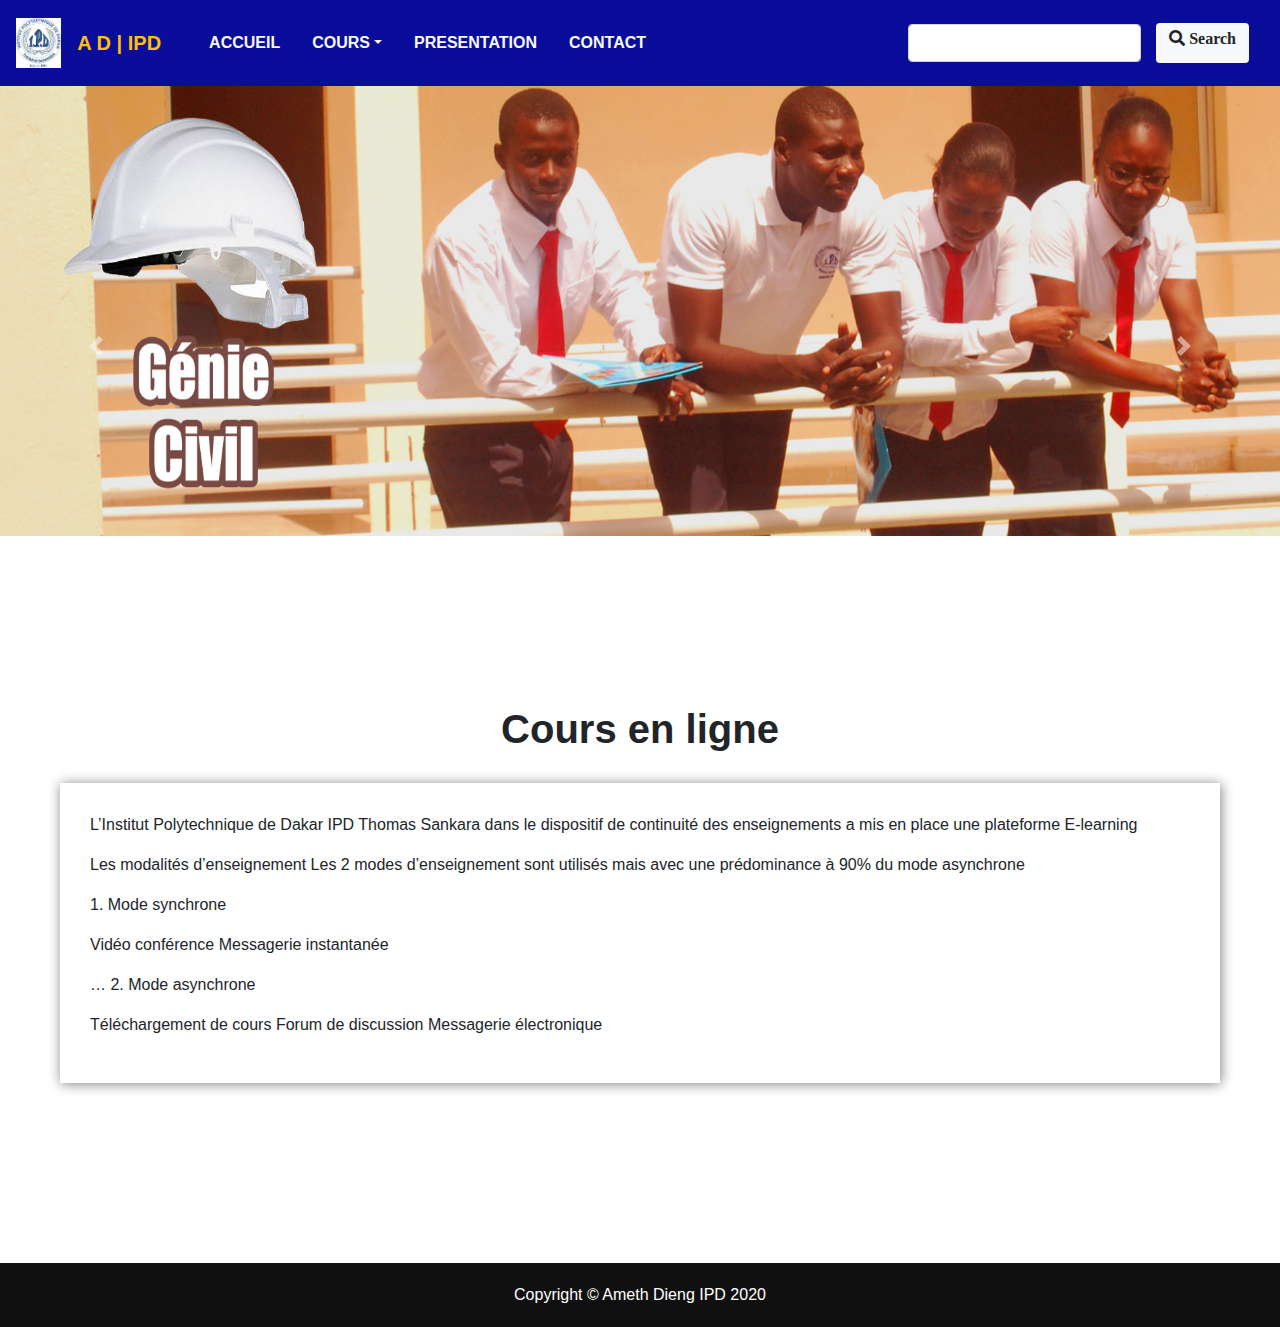
<file: coursenligne.html>
<!DOCTYPE html>
<html lang="en">
<head>
    <meta charset="UTF-8">
    <meta name="viewport" content="width=device-width, initial-scale=1.0">
    <link rel="stylesheet" href="https://stackpath.bootstrapcdn.com/bootstrap/4.5.0/css/bootstrap.min.css">
    <script src="https://code.jquery.com/jquery-3.5.1.slim.min.js"></script>
    <script src="https://cdn.jsdelivr.net/npm/popper.js@1.16.0/dist/umd/popper.min.js"></script>
    <script src="https://stackpath.bootstrapcdn.com/bootstrap/4.5.0/js/bootstrap.min.js"></script>
    <link rel="stylesheet" href="https://use.fontawesome.com/releases/v5.7.0/css/all.css">
    <link rel="stylesheet" type="text/css" href="style.css">
    <title>Ameth Dieng IPD</title>
</head>
<nav class="navbar navbar-expand-md navbar-bark navfix" style="background-color: rgb(10, 13, 153);">
    <a href="./index.html"><img src="logo.jpg" class="logo"></a>
    <a class="navbar-brand text-warning font-weight-bold text-uppercase px-3 " href="https://twitter.com/amethdieng96" target="_blank">A D | IPD</a>
    <button type="button" name="button" class="navbar-toggler btn bg-light" data-toggle="collapse" data-target="#menu">
        <span class="navbar-toggler-icon"></span>
    </button>  
    <div class="collapse navbar-collapse justify-content-between" id="menu">
        <ul class="navbar-nav">
            <li class="nav-item"><a class="nav-link text-light font-weight-bold text-uppercase px-3" href="index.html">Accueil</a></li>
                <li class="nav-item dropdown">
                    <a class="nav-link text-light font-weight-bold text-uppercase px-3 dropdown-toggle" data-toggle="dropdown">Cours</a>
                        <div class="dropdown-menu">
                            <a class="dropdown-item" href="coursphp.html">PHP</a>
                            <a class="dropdown-item" href="courshtml.html">HTML</a>
                            <a class="dropdown-item" href="courscss.html">CSS</a>
                        </div>
                </li>
        
                <li class="nav-item"><a class="nav-link text-light font-weight-bold text-uppercase px-3" href="presentation.html">Presentation</a></li>
                <li class="nav-item"><a class="nav-link text-light font-weight-bold text-uppercase px-3" href="contact.html">Contact</a></li>
        </ul>
        <div>
            <form class="form-inline">
                <div class="input-group">
                    <input type="" name="" class="form-control ml-3">
                </div>
                <button type="button" name="button" class="input-group-append btn bg-light"><i class="fas fa-search">  Search</i></button>
            </form>
        </div>
    </div>
        
</nav>
<body>
    <div id="carouselExampleIndicators" class="carousel slide" data-ride="carousel">
        <ol class="carousel-indicators">
            <li data-target="#carouselExampleIndicators" data-slide-to="0" class="active"></li>
            <li data-target="#carouselExampleIndicators" data-slide-to="1"></li>
            <li data-target="#carouselExampleIndicators" data-slide-to="2"></li>
        </ol>
        <div class="carousel-inner">
            <div class="carousel-item active">
            <img src="mg2.jpg" class="d-block w-100" alt="mg2.jpg">
        </div>
        <div class="carousel-item">
            <img src="mg3.jpg" class="d-block w-100 info" alt="mg3.jpg">
        </div>
        <div class="carousel-item">
            <img src="mg4.jpg" class="d-block w-100" alt="mg4.jpg">
        </div>
        </div>
        <a class="carousel-control-prev" href="#carouselExampleIndicators" role="button" data-slide="prev">
            <span class="carousel-control-prev-icon" aria-hidden="true"></span>
            <span class="sr-only">Previous</span>
        </a>
        <a class="carousel-control-next" href="#carouselExampleIndicators" role="button" data-slide="next">
            <span class="carousel-control-next-icon" aria-hidden="true"></span>
            <span class="sr-only">Next</span>
        </a>
    </div>
    <br>
    <h1 class="htext">Cours en ligne</h1>
    <div class="infobox">
        <p>L’Institut Polytechnique de Dakar IPD Thomas Sankara dans le dispositif de continuité des enseignements a mis en place une plateforme  E-learning</p>

        <p>Les modalités d’enseignement
            Les 2 modes d’enseignement sont utilisés mais avec une prédominance à 90% du mode asynchrone</p>
            
        <p>1. Mode synchrone</p>
            
        <p>Vidéo conférence
            Messagerie instantanée</p>
        <p>…
            2. Mode asynchrone</p>
            
        <p>Téléchargement de cours
            Forum de discussion
            Messagerie électronique</p>
    </div>
    <div class="footer">
        <footer>Copyright &copy; Ameth Dieng IPD 2020</footer>
    </div>
</body>
</html>
</file>
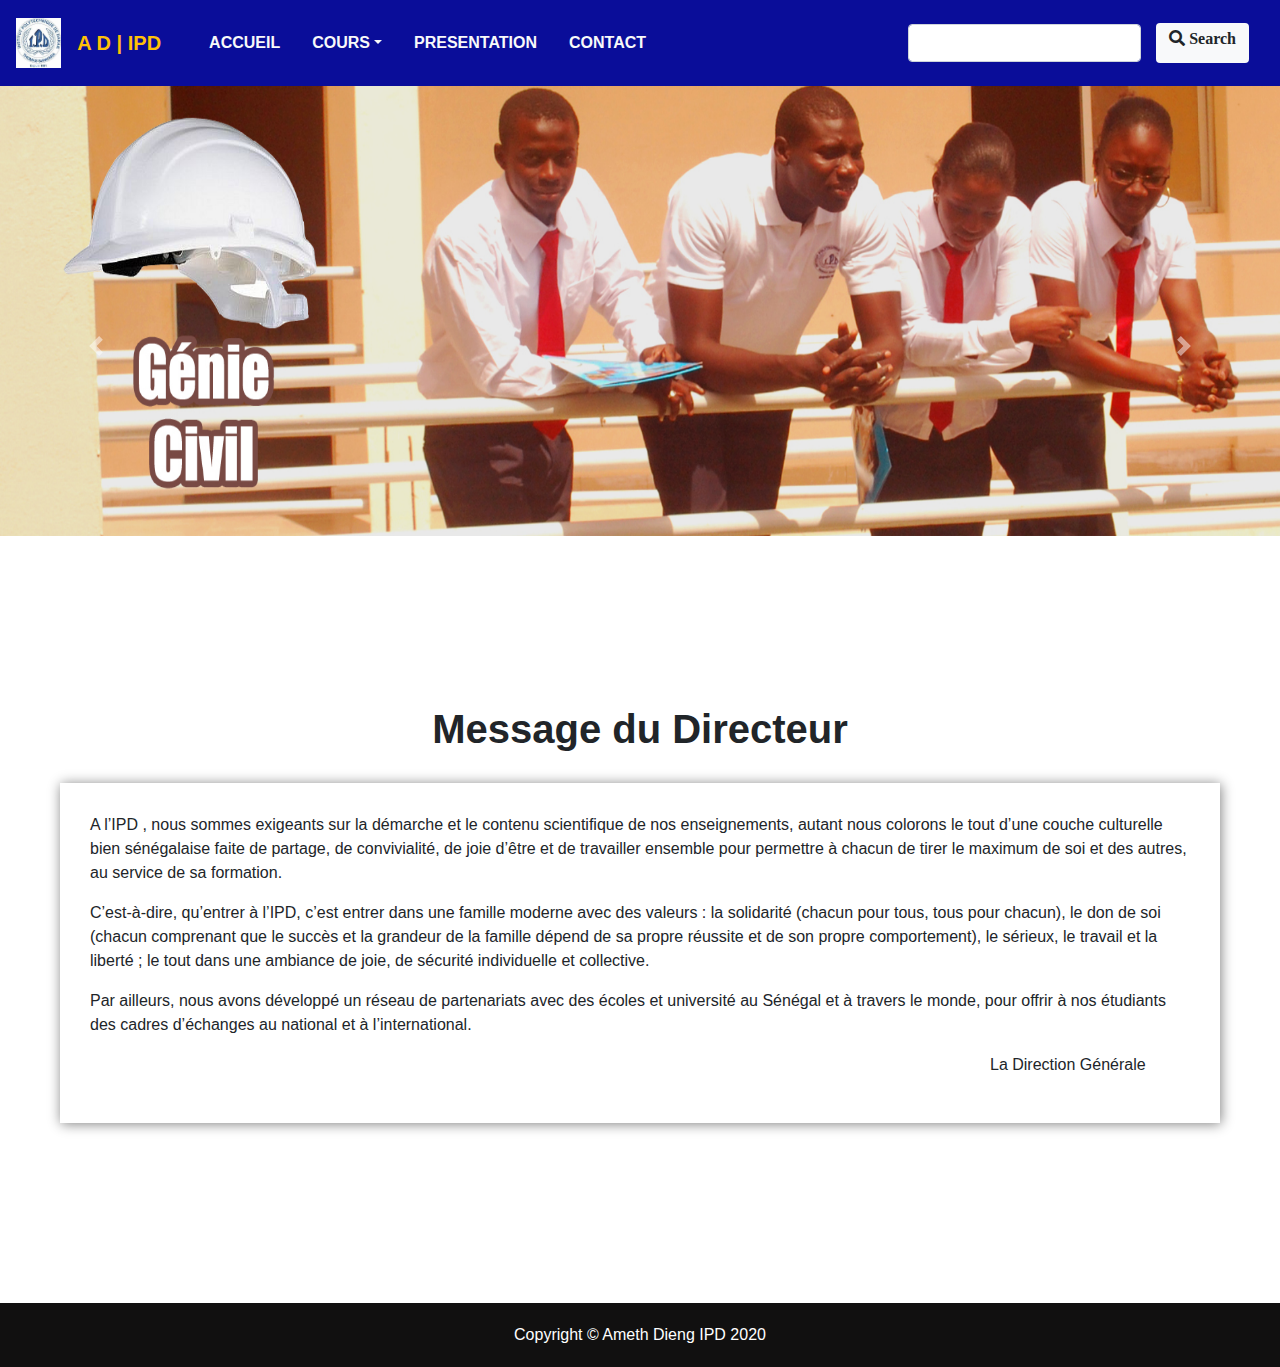
<file: directeur.html>
<!DOCTYPE html>
<html lang="en">
<head>
    <meta charset="UTF-8">
    <meta name="viewport" content="width=device-width, initial-scale=1.0">
    <link rel="stylesheet" href="https://stackpath.bootstrapcdn.com/bootstrap/4.5.0/css/bootstrap.min.css">
    <script src="https://code.jquery.com/jquery-3.5.1.slim.min.js"></script>
    <script src="https://cdn.jsdelivr.net/npm/popper.js@1.16.0/dist/umd/popper.min.js"></script>
    <script src="https://stackpath.bootstrapcdn.com/bootstrap/4.5.0/js/bootstrap.min.js"></script>
    <link rel="stylesheet" href="https://use.fontawesome.com/releases/v5.7.0/css/all.css">
    <link rel="stylesheet" type="text/css" href="style.css">
    <title>Ameth Dieng IPD</title>
</head>
<nav class="navbar navbar-expand-md navbar-bark navfix" style="background-color: rgb(10, 13, 153);">
    <a href="./index.html"><img src="logo.jpg" class="logo"></a>
    <a class="navbar-brand text-warning font-weight-bold text-uppercase px-3 " href="https://twitter.com/amethdieng96" target="_blank">A D | IPD</a>
    <button type="button" name="button" class="navbar-toggler btn bg-light" data-toggle="collapse" data-target="#menu">
        <span class="navbar-toggler-icon"></span>
    </button>  
    <div class="collapse navbar-collapse justify-content-between" id="menu">
        <ul class="navbar-nav">
            <li class="nav-item"><a class="nav-link text-light font-weight-bold text-uppercase px-3" href="index.html">Accueil</a></li>
                <li class="nav-item dropdown">
                    <a class="nav-link text-light font-weight-bold text-uppercase px-3 dropdown-toggle" data-toggle="dropdown">Cours</a>
                        <div class="dropdown-menu">
                            <a class="dropdown-item" href="coursphp.html">PHP</a>
                            <a class="dropdown-item" href="courshtml.html">HTML</a>
                            <a class="dropdown-item" href="courscss.html">CSS</a>
                        </div>
                </li>
        
                <li class="nav-item"><a class="nav-link text-light font-weight-bold text-uppercase px-3" href="presentation.html">Presentation</a></li>
                <li class="nav-item"><a class="nav-link text-light font-weight-bold text-uppercase px-3" href="contact.html">Contact</a></li>
        </ul>
        <div>
            <form class="form-inline">
                <div class="input-group">
                    <input type="" name="" class="form-control ml-3">
                </div>
                <button type="button" name="button" class="input-group-append btn bg-light"><i class="fas fa-search">  Search</i></button>
            </form>
        </div>
    </div>
        
</nav>
<body>
    <div id="carouselExampleIndicators" class="carousel slide" data-ride="carousel">
        <ol class="carousel-indicators">
            <li data-target="#carouselExampleIndicators" data-slide-to="0" class="active"></li>
            <li data-target="#carouselExampleIndicators" data-slide-to="1"></li>
            <li data-target="#carouselExampleIndicators" data-slide-to="2"></li>
        </ol>
        <div class="carousel-inner">
            <div class="carousel-item active">
            <img src="mg2.jpg" class="d-block w-100" alt="mg2.jpg">
        </div>
        <div class="carousel-item">
            <img src="mg3.jpg" class="d-block w-100 info" alt="mg3.jpg">
        </div>
        <div class="carousel-item">
            <img src="mg4.jpg" class="d-block w-100" alt="mg4.jpg">
        </div>
        </div>
        <a class="carousel-control-prev" href="#carouselExampleIndicators" role="button" data-slide="prev">
            <span class="carousel-control-prev-icon" aria-hidden="true"></span>
            <span class="sr-only">Previous</span>
        </a>
        <a class="carousel-control-next" href="#carouselExampleIndicators" role="button" data-slide="next">
            <span class="carousel-control-next-icon" aria-hidden="true"></span>
            <span class="sr-only">Next</span>
        </a>
    </div>
    <br>
    <h1 class="htext">Message du Directeur</h1>
    <div class="infobox">
        <p>A l’IPD , nous sommes  exigeants sur la démarche et le contenu scientifique de nos enseignements, autant nous colorons le tout d’une    couche culturelle bien sénégalaise faite de partage, de convivialité, de joie d’être et de travailler ensemble pour permettre à chacun de tirer le maximum de soi et des autres, au service de sa formation.</p>

        <p>C’est-à-dire, qu’entrer à l’IPD, c’est entrer dans une famille moderne avec des valeurs : la solidarité  (chacun pour tous, tous pour chacun), le don de soi (chacun comprenant que le succès et la grandeur de la famille dépend de sa propre réussite et de son propre comportement), le sérieux, le travail et la liberté ; le tout dans une ambiance de joie, de sécurité individuelle et collective.</p>
            
        <p>Par ailleurs, nous avons développé un réseau de partenariats avec des écoles et université au Sénégal et à travers le monde, pour offrir à nos étudiants des cadres d’échanges au national et à l’international.</p>
            
        <p class="signature">La Direction Générale</p>
    </div>
    <div class="footer">
        <footer>Copyright &copy; Ameth Dieng IPD 2020</footer>
    </div>
</body>
</html>
</file>
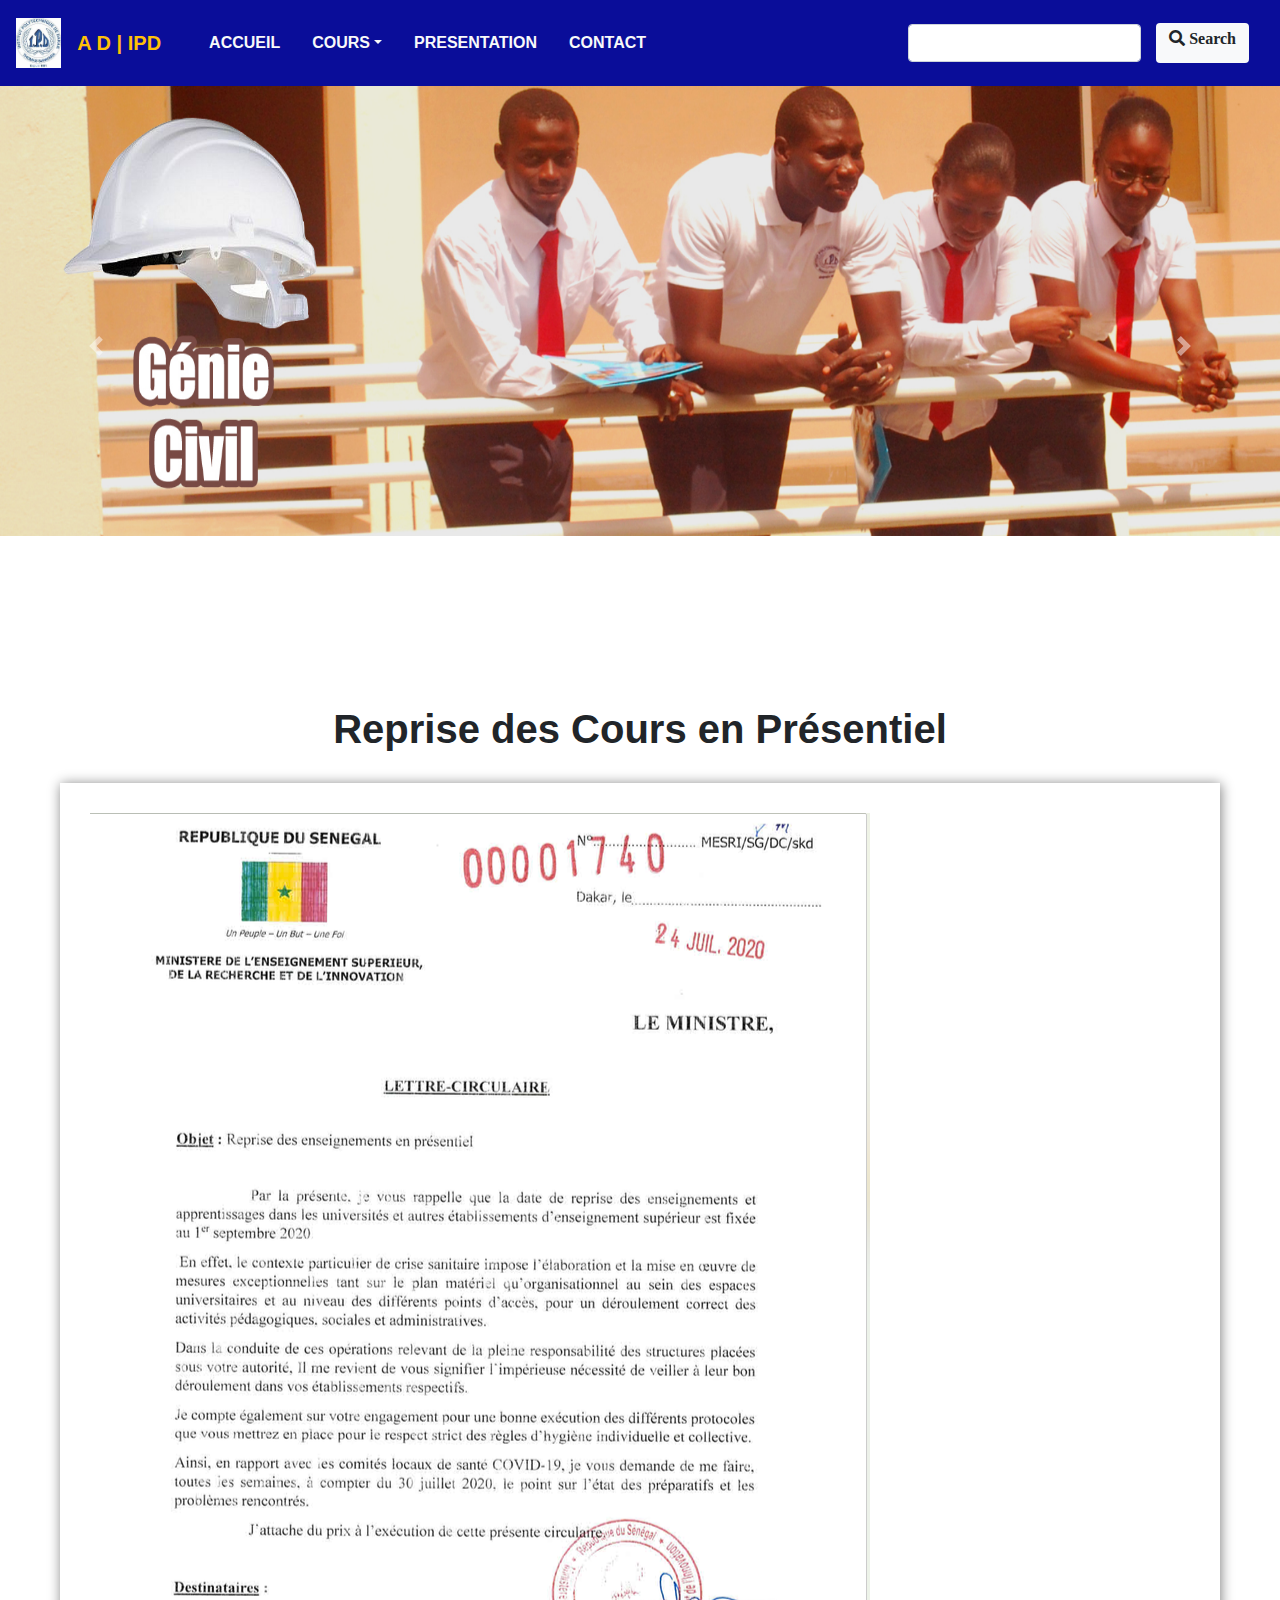
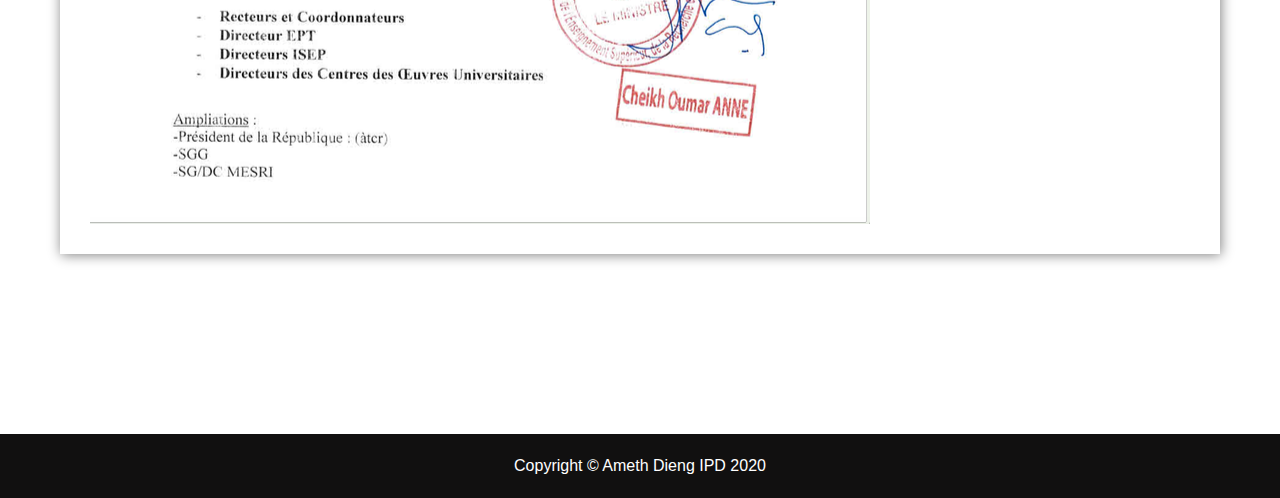
<file: reprisedescours.html>
<!DOCTYPE html>
<html lang="en">
<head>
    <meta charset="UTF-8">
    <meta name="viewport" content="width=device-width, initial-scale=1.0">
    <link rel="stylesheet" href="https://stackpath.bootstrapcdn.com/bootstrap/4.5.0/css/bootstrap.min.css">
    <script src="https://code.jquery.com/jquery-3.5.1.slim.min.js"></script>
    <script src="https://cdn.jsdelivr.net/npm/popper.js@1.16.0/dist/umd/popper.min.js"></script>
    <script src="https://stackpath.bootstrapcdn.com/bootstrap/4.5.0/js/bootstrap.min.js"></script>
    <link rel="stylesheet" href="https://use.fontawesome.com/releases/v5.7.0/css/all.css">
    <link rel="stylesheet" type="text/css" href="style.css">
    <title>Ameth Dieng IPD</title>
</head>
<nav class="navbar navbar-expand-md navbar-bark navfix" style="background-color: rgb(10, 13, 153);">
    <a href="./index.html"><img src="logo.jpg" class="logo"></a>
    <a class="navbar-brand text-warning font-weight-bold text-uppercase px-3 " href="https://twitter.com/amethdieng96" target="_blank">A D | IPD</a>
    <button type="button" name="button" class="navbar-toggler btn bg-light" data-toggle="collapse" data-target="#menu">
        <span class="navbar-toggler-icon"></span>
    </button>  
    <div class="collapse navbar-collapse justify-content-between" id="menu">
        <ul class="navbar-nav">
            <li class="nav-item"><a class="nav-link text-light font-weight-bold text-uppercase px-3" href="index.html">Accueil</a></li>
                <li class="nav-item dropdown">
                    <a class="nav-link text-light font-weight-bold text-uppercase px-3 dropdown-toggle" data-toggle="dropdown">Cours</a>
                        <div class="dropdown-menu">
                            <a class="dropdown-item" href="coursphp.html">PHP</a>
                            <a class="dropdown-item" href="courshtml.html">HTML</a>
                            <a class="dropdown-item" href="courscss.html">CSS</a>
                        </div>
                </li>
        
                <li class="nav-item"><a class="nav-link text-light font-weight-bold text-uppercase px-3" href="presentation.html">Presentation</a></li>
                <li class="nav-item"><a class="nav-link text-light font-weight-bold text-uppercase px-3" href="contact.html">Contact</a></li>
        </ul>
        <div>
            <form class="form-inline">
                <div class="input-group">
                    <input type="" name="" class="form-control ml-3">
                </div>
                <button type="button" name="button" class="input-group-append btn bg-light"><i class="fas fa-search">  Search</i></button>
            </form>
        </div>
    </div>
        
</nav>
<body>
    <div id="carouselExampleIndicators" class="carousel slide" data-ride="carousel">
        <ol class="carousel-indicators">
            <li data-target="#carouselExampleIndicators" data-slide-to="0" class="active"></li>
            <li data-target="#carouselExampleIndicators" data-slide-to="1"></li>
            <li data-target="#carouselExampleIndicators" data-slide-to="2"></li>
        </ol>
        <div class="carousel-inner">
            <div class="carousel-item active">
            <img src="mg2.jpg" class="d-block w-100" alt="mg2.jpg">
        </div>
        <div class="carousel-item">
            <img src="mg3.jpg" class="d-block w-100 info" alt="mg3.jpg">
        </div>
        <div class="carousel-item">
            <img src="mg4.jpg" class="d-block w-100" alt="mg4.jpg">
        </div>
        </div>
        <a class="carousel-control-prev" href="#carouselExampleIndicators" role="button" data-slide="prev">
            <span class="carousel-control-prev-icon" aria-hidden="true"></span>
            <span class="sr-only">Previous</span>
        </a>
        <a class="carousel-control-next" href="#carouselExampleIndicators" role="button" data-slide="next">
            <span class="carousel-control-next-icon" aria-hidden="true"></span>
            <span class="sr-only">Next</span>
        </a>
    </div>
    <br>
    <h1 class="htext">Reprise des Cours en Présentiel</h1>
    <div class="infobox">
        <img src="/reprise des cours.png" class="imginfo">
    </div>
    <div class="footer">
        <footer>Copyright &copy; Ameth Dieng IPD 2020</footer>
    </div>
</body>
</html>
</file>
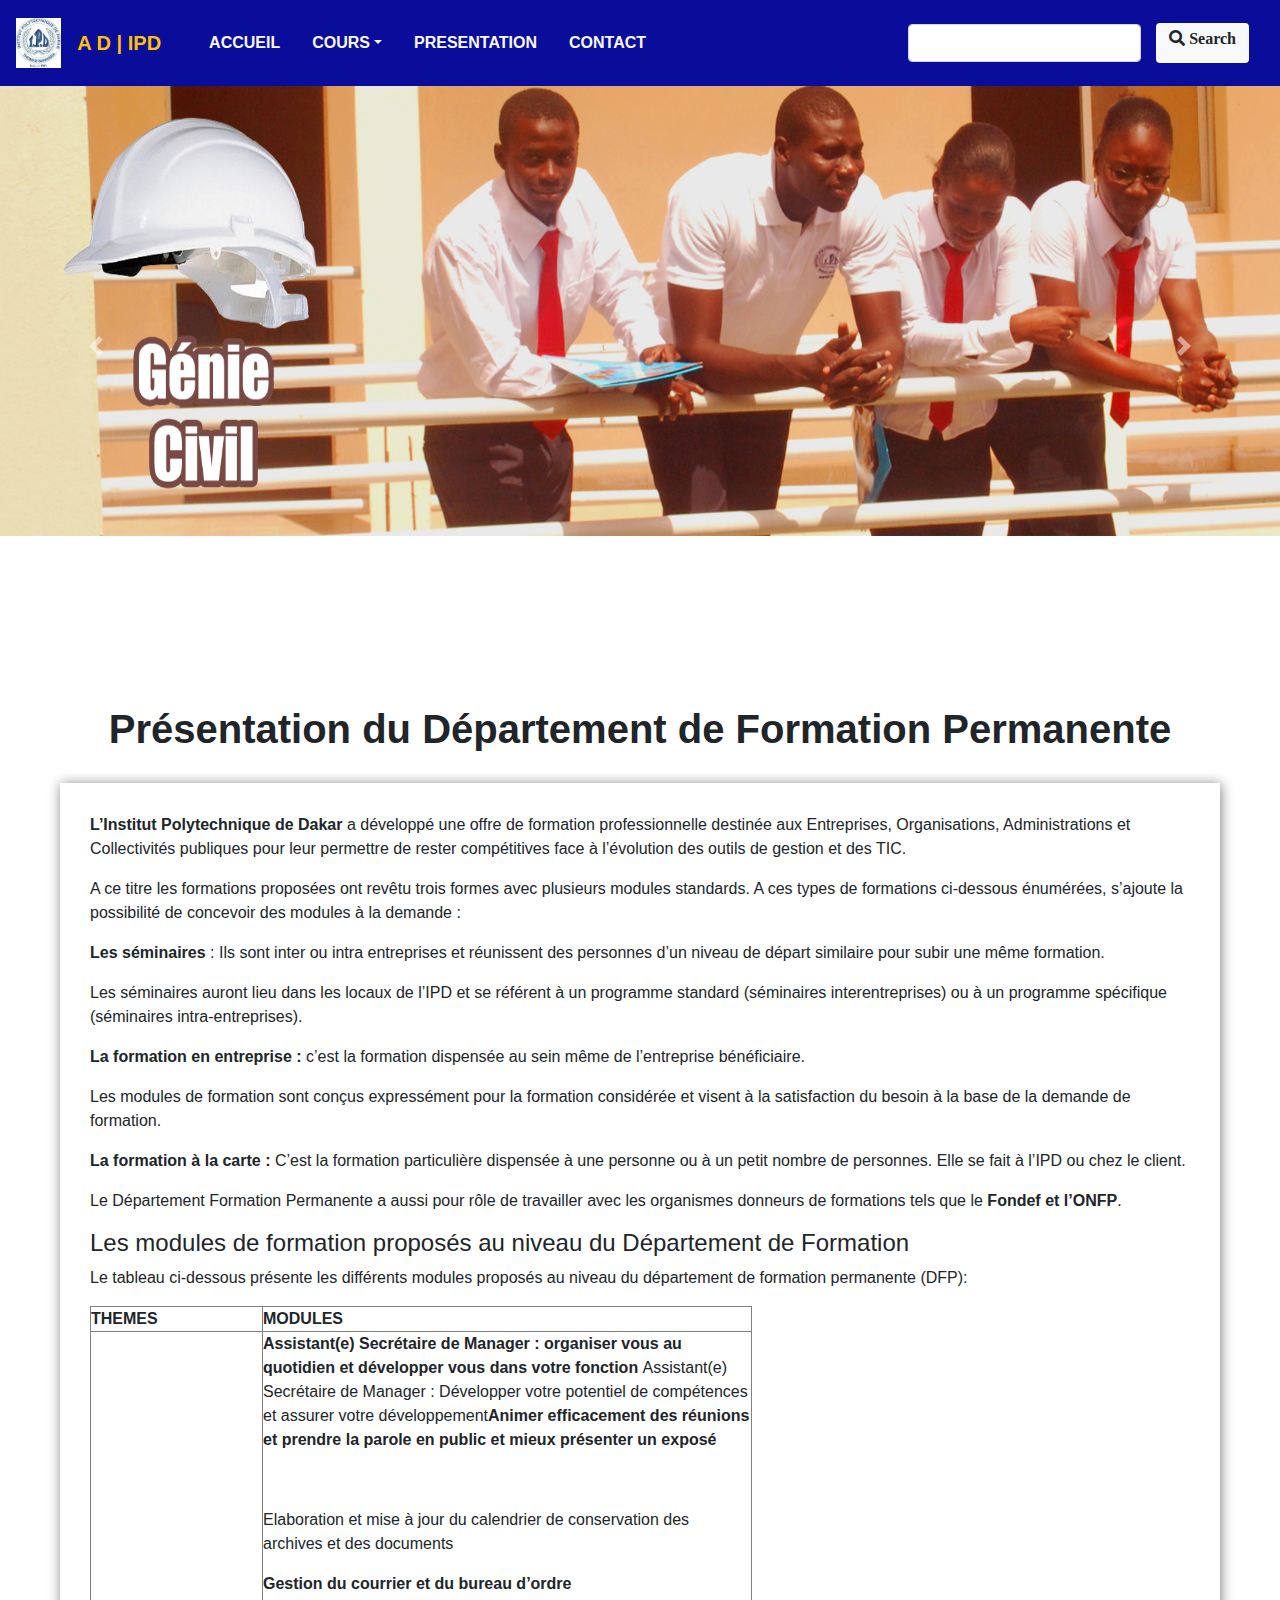
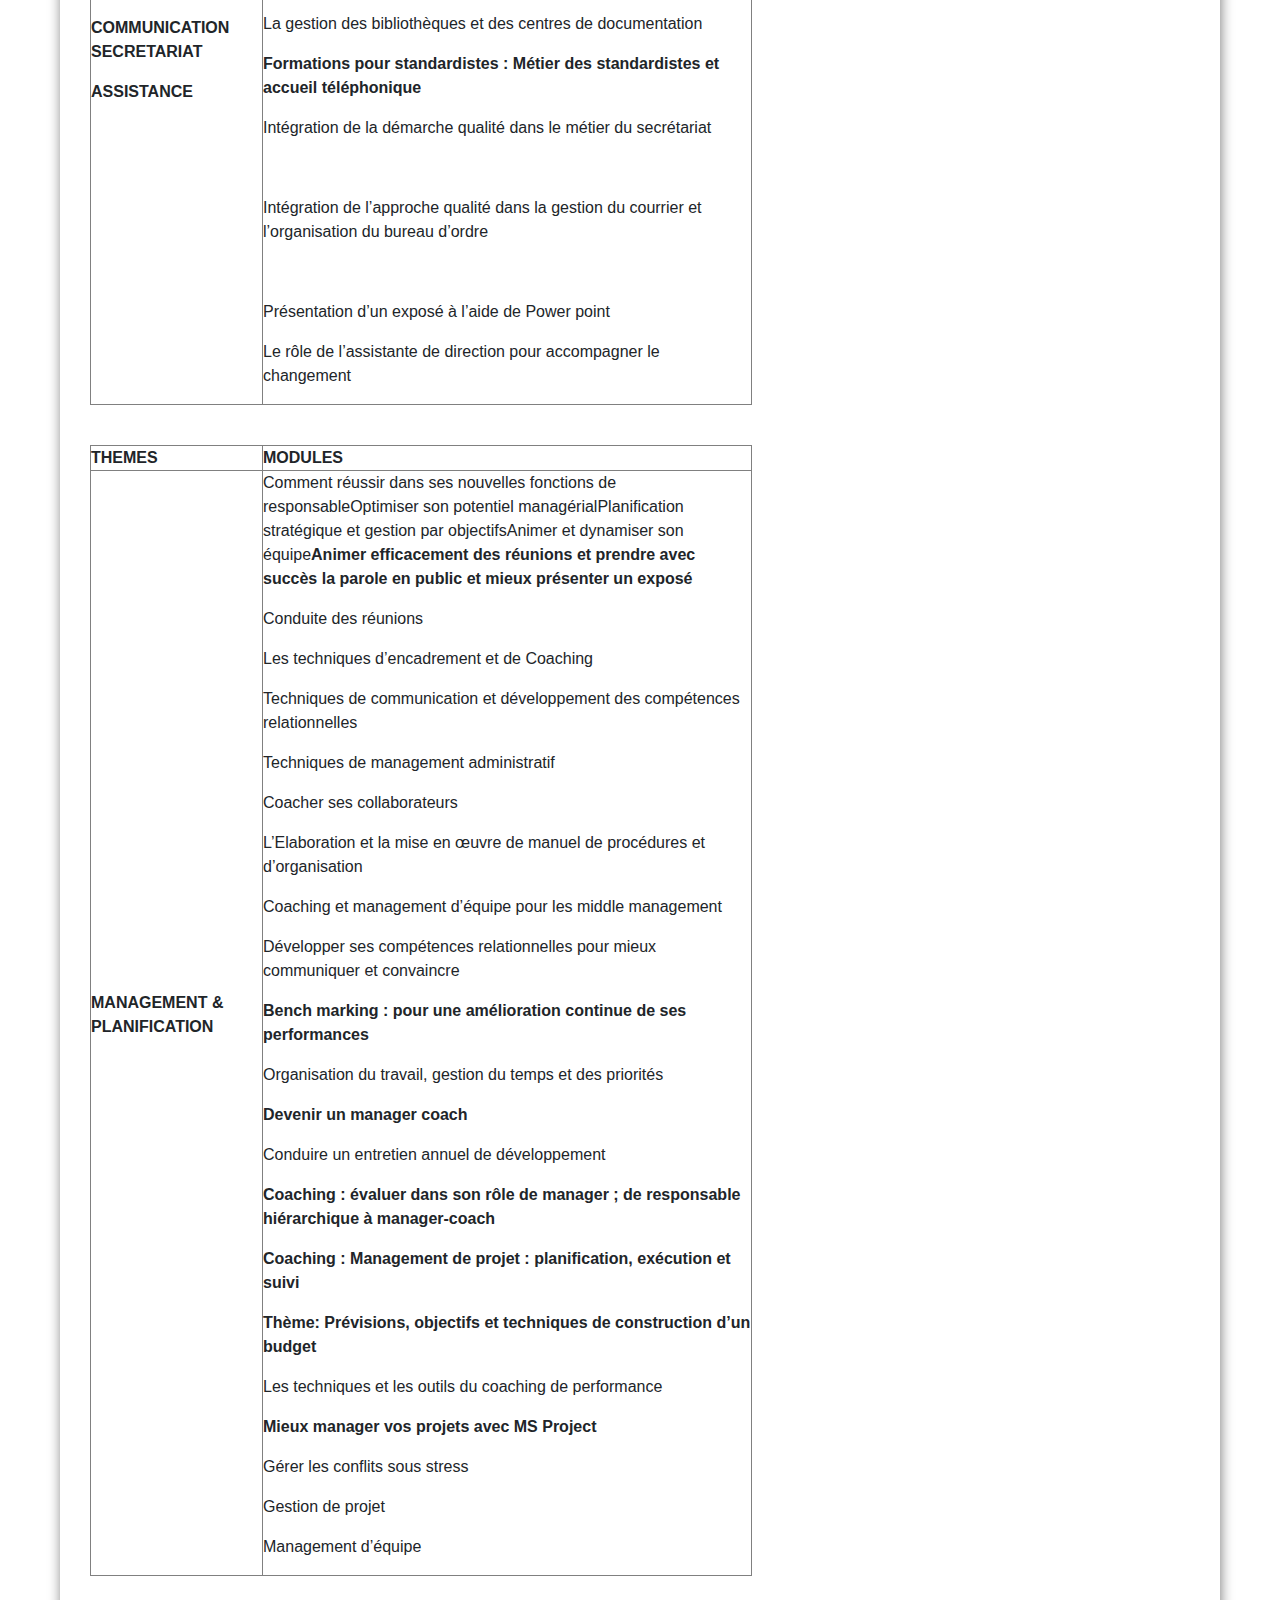
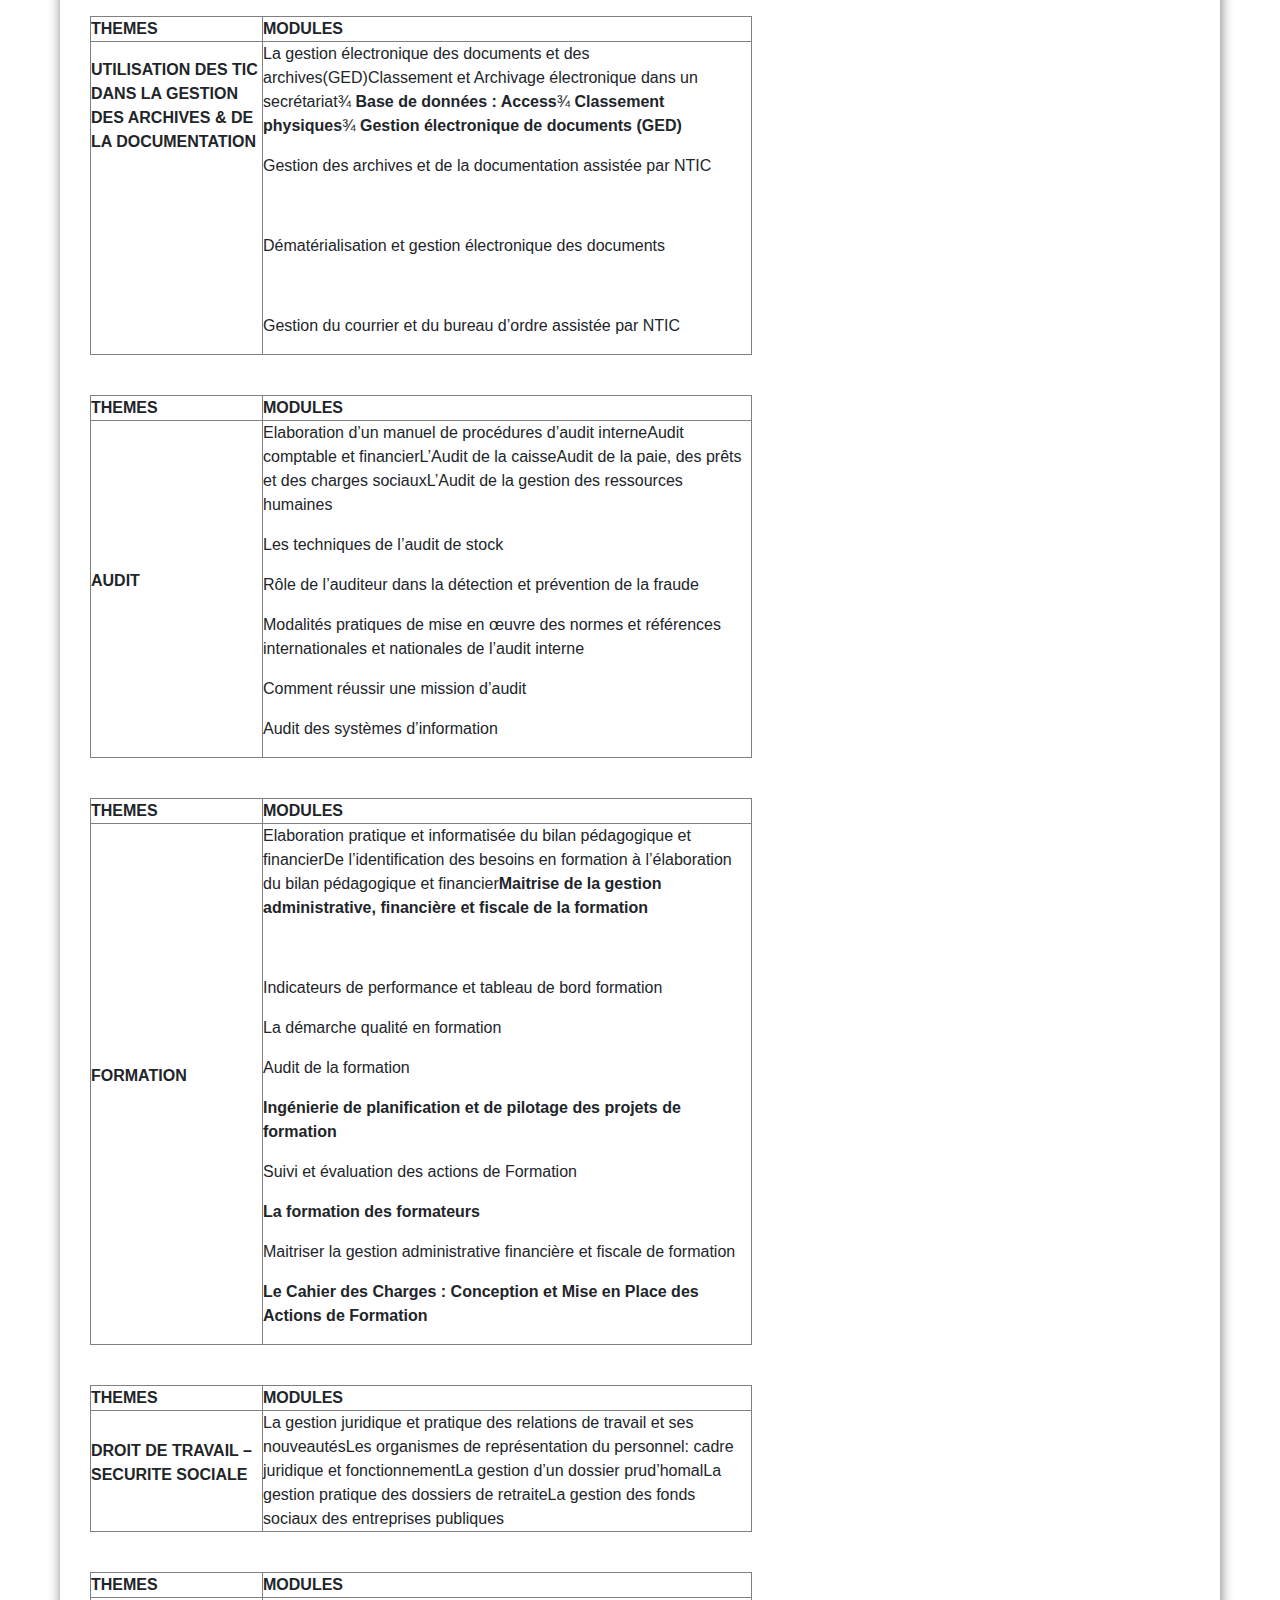
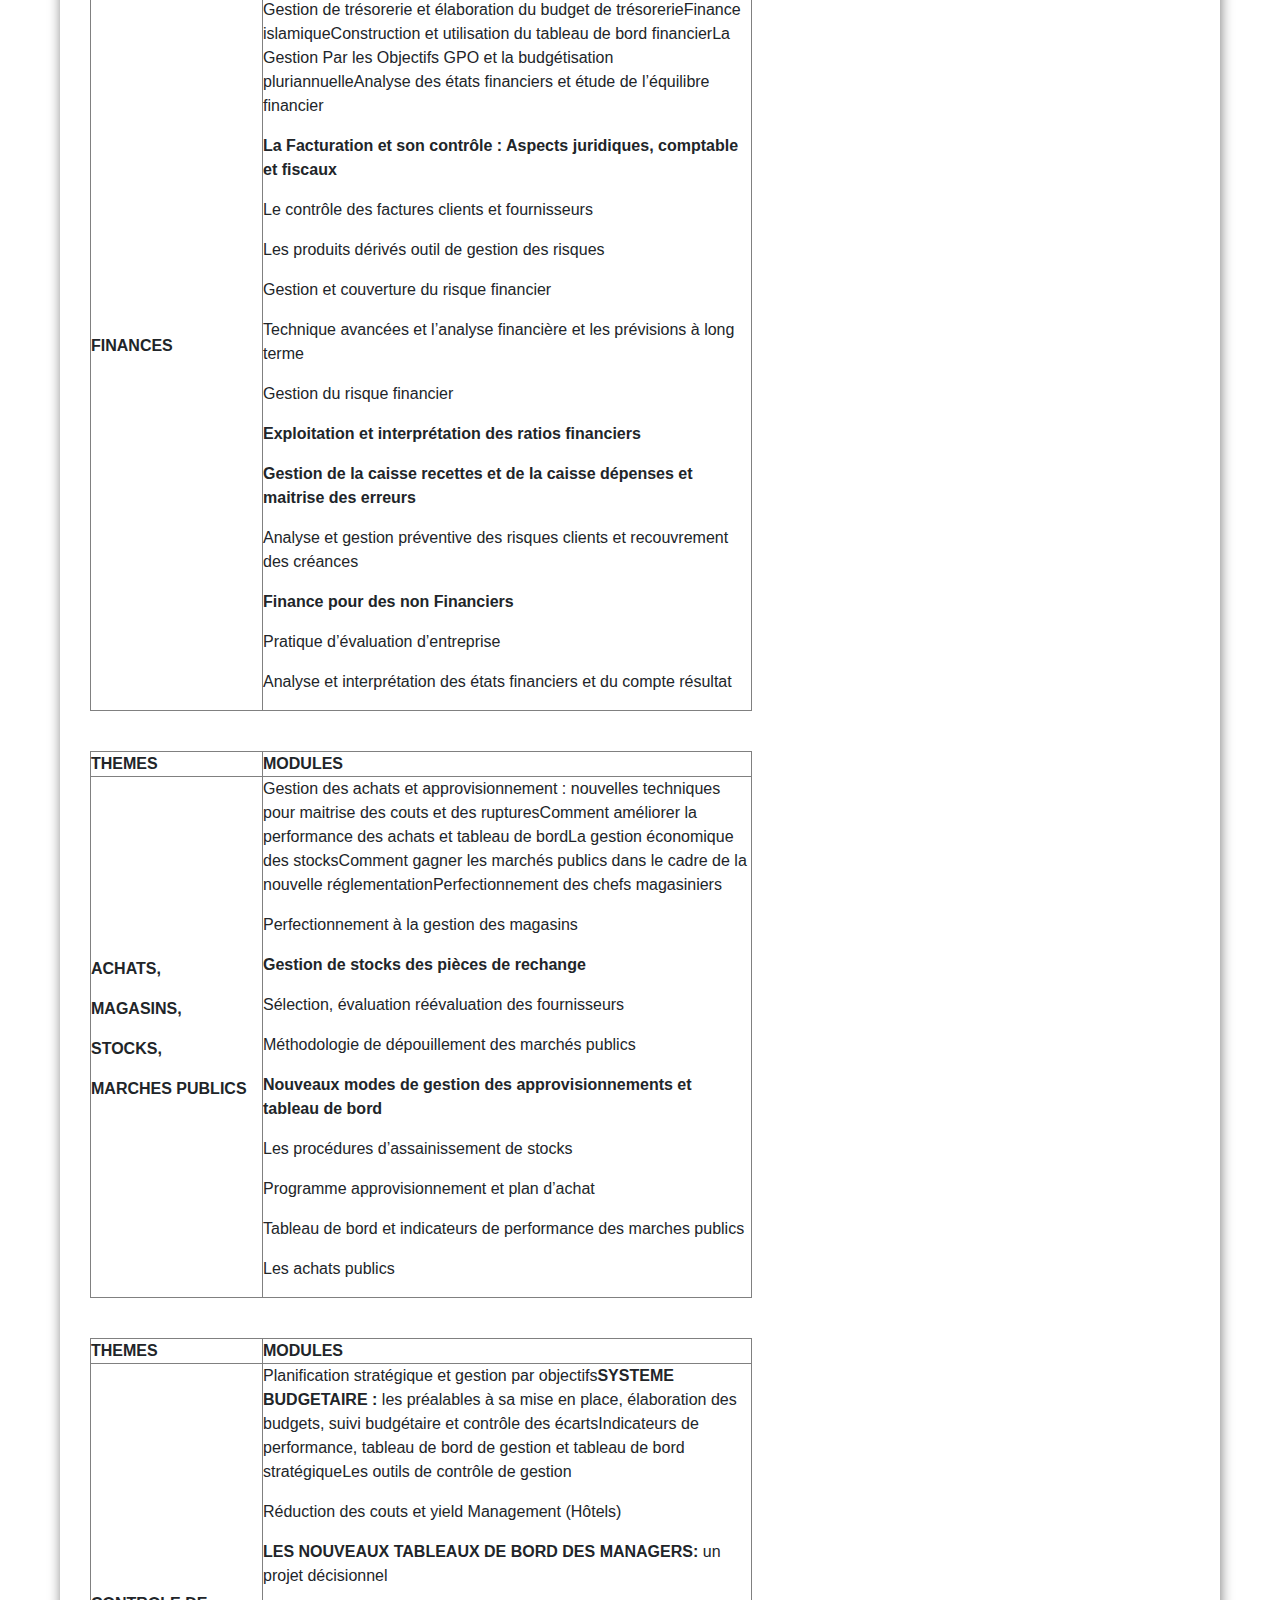
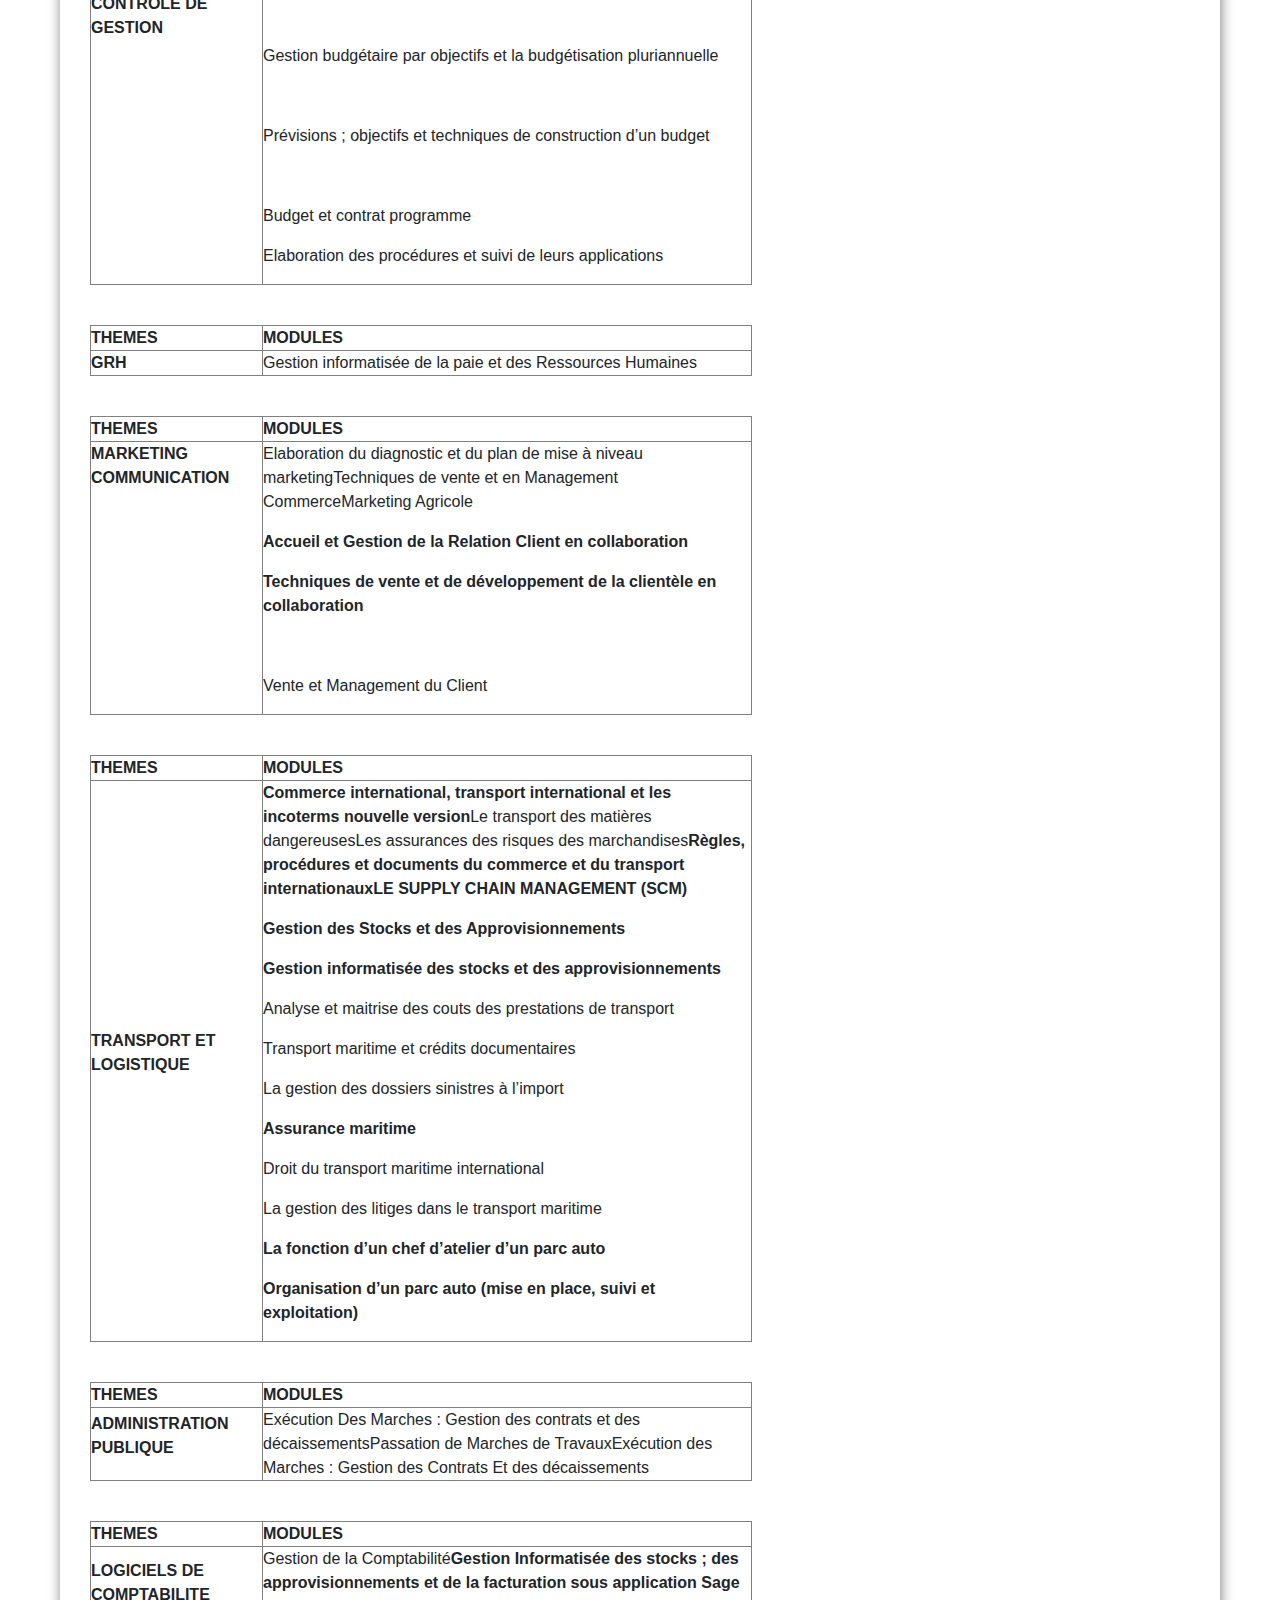
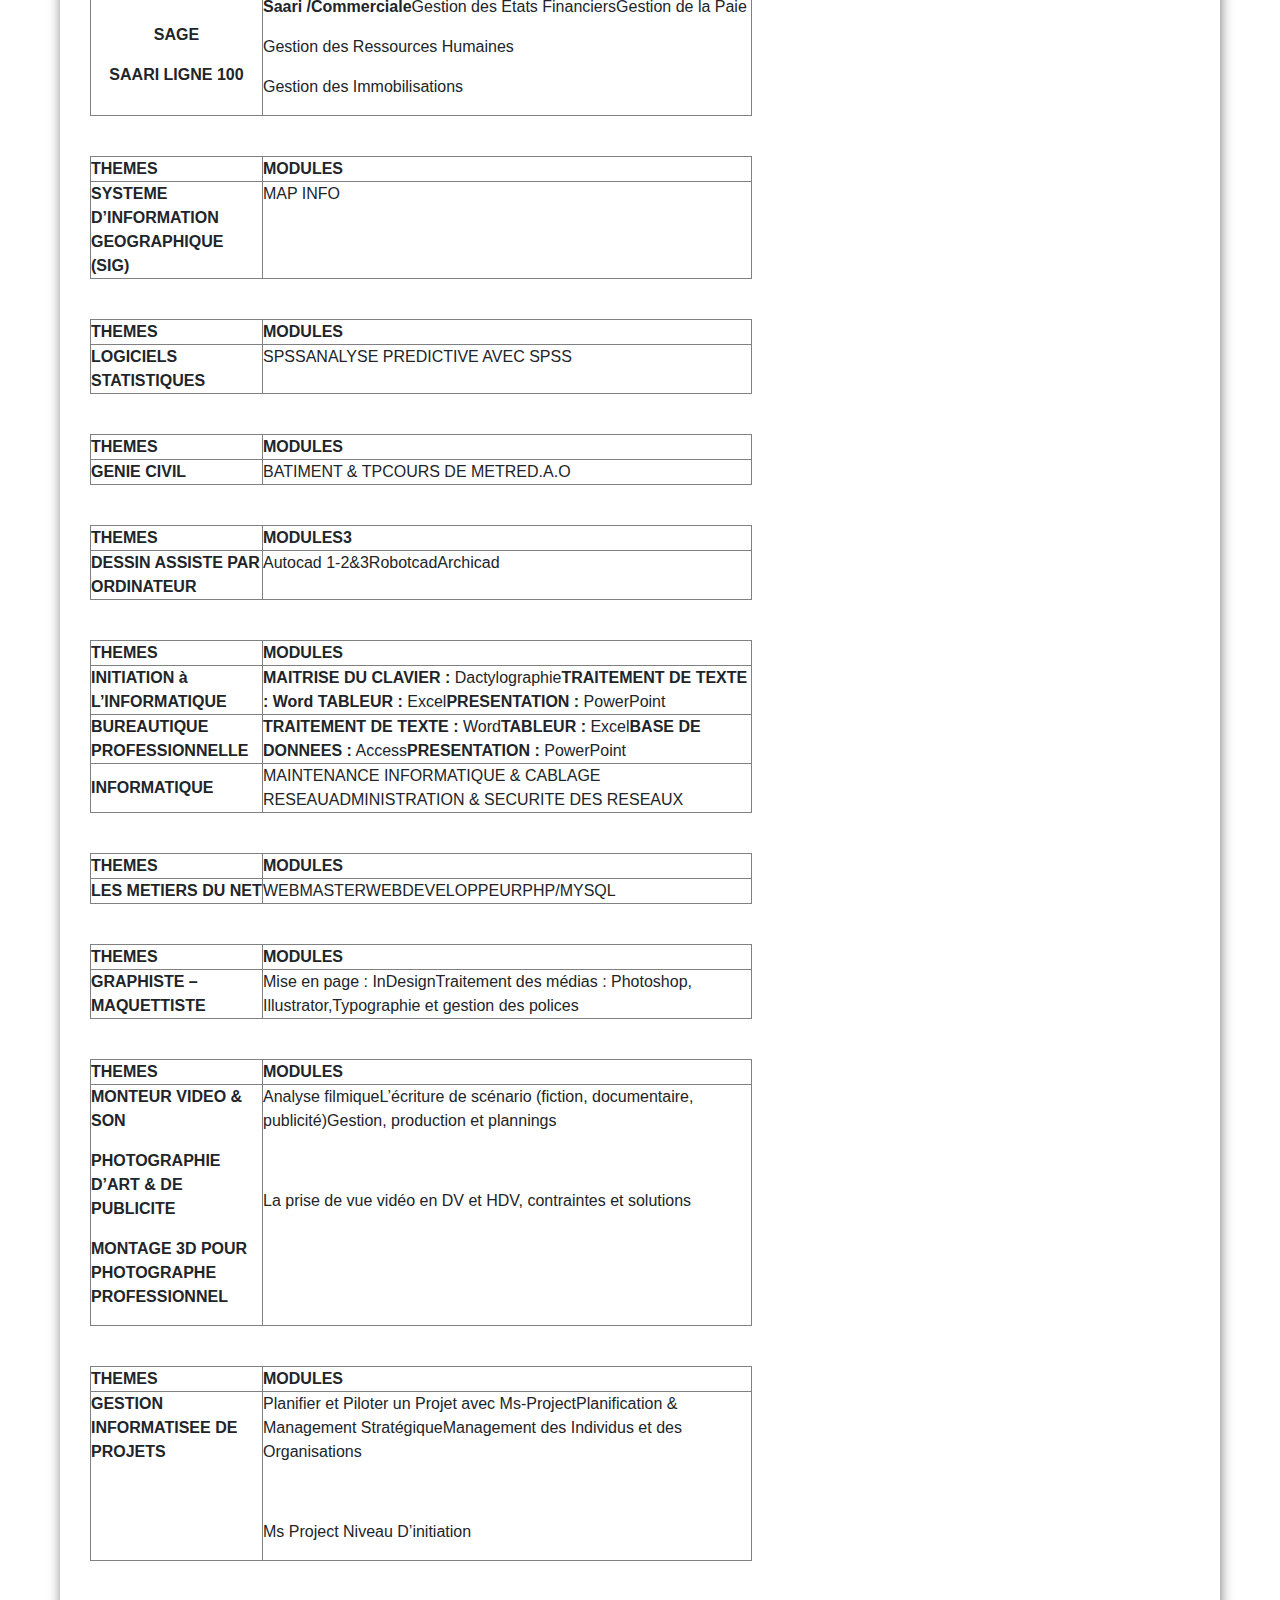
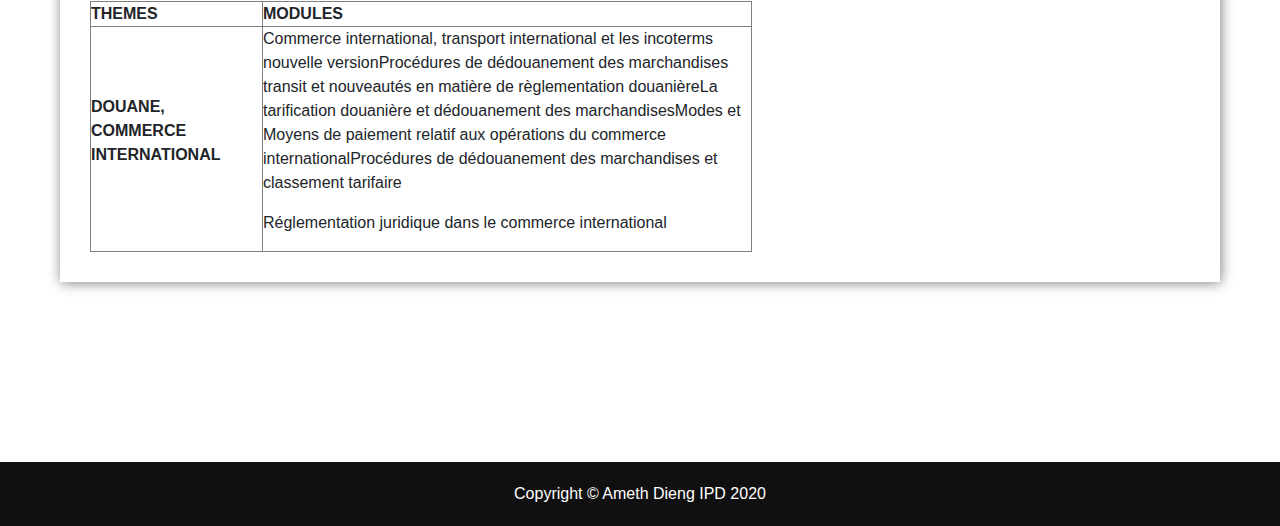
<file: seminaire.html>
<!DOCTYPE html>
<html lang="en">
<head>
    <meta charset="UTF-8">
    <meta name="viewport" content="width=device-width, initial-scale=1.0">
    <link rel="stylesheet" href="https://stackpath.bootstrapcdn.com/bootstrap/4.5.0/css/bootstrap.min.css">
    <script src="https://code.jquery.com/jquery-3.5.1.slim.min.js"></script>
    <script src="https://cdn.jsdelivr.net/npm/popper.js@1.16.0/dist/umd/popper.min.js"></script>
    <script src="https://stackpath.bootstrapcdn.com/bootstrap/4.5.0/js/bootstrap.min.js"></script>
    <link rel="stylesheet" href="https://use.fontawesome.com/releases/v5.7.0/css/all.css">
    <link rel="stylesheet" type="text/css" href="style.css">
    <title>Ameth Dieng IPD</title>
</head>
<nav class="navbar navbar-expand-md navbar-bark navfix" style="background-color: rgb(10, 13, 153);">
    <a href="./index.html"><img src="logo.jpg" class="logo"></a>
    <a class="navbar-brand text-warning font-weight-bold text-uppercase px-3 " href="https://twitter.com/amethdieng96" target="_blank">A D | IPD</a>
    <button type="button" name="button" class="navbar-toggler btn bg-light" data-toggle="collapse" data-target="#menu">
        <span class="navbar-toggler-icon"></span>
    </button>  
    <div class="collapse navbar-collapse justify-content-between" id="menu">
        <ul class="navbar-nav">
            <li class="nav-item"><a class="nav-link text-light font-weight-bold text-uppercase px-3" href="index.html">Accueil</a></li>
                <li class="nav-item dropdown">
                    <a class="nav-link text-light font-weight-bold text-uppercase px-3 dropdown-toggle" data-toggle="dropdown">Cours</a>
                        <div class="dropdown-menu">
                            <a class="dropdown-item" href="coursphp.html">PHP</a>
                            <a class="dropdown-item" href="courshtml.html">HTML</a>
                            <a class="dropdown-item" href="courscss.html">CSS</a>
                        </div>
                </li>
        
                <li class="nav-item"><a class="nav-link text-light font-weight-bold text-uppercase px-3" href="presentation.html">Presentation</a></li>
                <li class="nav-item"><a class="nav-link text-light font-weight-bold text-uppercase px-3" href="contact.html">Contact</a></li>
        </ul>
        <div>
            <form class="form-inline">
                <div class="input-group">
                    <input type="" name="" class="form-control ml-3">
                </div>
                <button type="button" name="button" class="input-group-append btn bg-light"><i class="fas fa-search">  Search</i></button>
            </form>
        </div>
    </div>
        
</nav>
<body>
    <div id="carouselExampleIndicators" class="carousel slide" data-ride="carousel">
        <ol class="carousel-indicators">
            <li data-target="#carouselExampleIndicators" data-slide-to="0" class="active"></li>
            <li data-target="#carouselExampleIndicators" data-slide-to="1"></li>
            <li data-target="#carouselExampleIndicators" data-slide-to="2"></li>
        </ol>
        <div class="carousel-inner">
            <div class="carousel-item active">
            <img src="mg2.jpg" class="d-block w-100" alt="mg2.jpg">
        </div>
        <div class="carousel-item">
            <img src="mg3.jpg" class="d-block w-100 info" alt="mg3.jpg">
        </div>
        <div class="carousel-item">
            <img src="mg4.jpg" class="d-block w-100" alt="mg4.jpg">
        </div>
        </div>
        <a class="carousel-control-prev" href="#carouselExampleIndicators" role="button" data-slide="prev">
            <span class="carousel-control-prev-icon" aria-hidden="true"></span>
            <span class="sr-only">Previous</span>
        </a>
        <a class="carousel-control-next" href="#carouselExampleIndicators" role="button" data-slide="next">
            <span class="carousel-control-next-icon" aria-hidden="true"></span>
            <span class="sr-only">Next</span>
        </a>
    </div>
    <br>
<h1 class="htext">Présentation du Département de Formation Permanente</h1>
<div class="infobox">
        <p><b>L’Institut Polytechnique de Dakar</b> a développé une offre de formation professionnelle destinée aux Entreprises, Organisations, Administrations et Collectivités publiques pour leur permettre de rester compétitives face à l’évolution des outils de gestion et des TIC.</p>
<p>A ce titre les formations proposées ont revêtu trois formes avec plusieurs modules standards. A ces types de formations ci-dessous énumérées, s&rsquo;ajoute la possibilité de concevoir des modules à la demande :</p>
<p><b>Les séminaires</b> : Ils sont inter ou intra entreprises et réunissent des personnes d’un niveau de départ similaire pour subir une même formation.</p>
<p>Les séminaires auront lieu dans les locaux de l’IPD et se référent à un programme standard (séminaires interentreprises) ou à un programme spécifique (séminaires intra-entreprises).</p>
<p><b> La formation en entreprise :</b> c’est la formation dispensée au sein même de l’entreprise bénéficiaire.</p>
<p>Les modules de formation sont conçus expressément pour la formation considérée et visent à la satisfaction du besoin à la base de la demande de formation.</p>
<p><b>La formation à la carte :</b> C’est la formation particulière dispensée à une personne ou à un petit nombre de personnes. Elle se fait à l’IPD ou chez le client.</p>
<p>Le Département Formation Permanente a aussi pour rôle de travailler avec les organismes donneurs de formations tels que le <b>Fondef et l’ONFP</b>.</p>
<div>
<h4>Les modules de formation proposés au niveau du Département de Formation</h4>
</div>
<p>Le tableau ci-dessous présente les différents modules proposés au niveau du département de formation permanente (DFP):</p>
<table border="1" width="662" cellspacing="0" cellpadding="0">
<tbody>
<tr>
<td valign="top" width="172"><b>THEMES </b></td>
<td valign="top" width="489"><b>MODULES</b></td>
</tr>
<tr>
<td width="172"><b>COMMUNICATION</b><b> </b><b> </b><b>SECRETARIAT</b><b> </b></p>
<p><b> </b></p>
<p><b>ASSISTANCE</b></p>
<p><b> </b></p>
<p><b> </b></p>
<p><b> </b></p>
<p><b> </b></p>
<p><b> </b></p>
<p><b> </b></p>
<p><b> </b></p>
<p><b> </b></td>
<td valign="top" width="489">      <b>Assistant(e) Secrétaire de Manager : organiser vous au quotidien et développer vous dans votre fonction</b><b> </b>Assistant(e) Secrétaire de Manager : Développer votre potentiel de compétences et assurer votre développement<b>Animer efficacement des réunions et prendre la parole en public et mieux présenter un exposé </b></p>
<p>&nbsp;</p>
<p>Elaboration et mise à jour du calendrier de conservation des archives et des documents</p>
<p><b>Gestion du courrier et du bureau d’ordre</b></p>
<p>La gestion des bibliothèques et des centres de documentation</p>
<p><b>Formations pour standardistes : Métier des standardistes et accueil téléphonique</b></p>
<p>Intégration de la démarche qualité dans le métier du secrétariat</p>
<p>&nbsp;</p>
<p>Intégration de l&rsquo;approche qualité dans la gestion du courrier et l&rsquo;organisation du bureau d&rsquo;ordre</p>
<p>&nbsp;</p>
<p>Présentation d’un exposé à l’aide de Power point</p>
<p>Le rôle de l’assistante de direction pour accompagner le changement</td>
</tr>
</tbody>
</table>
<p>&nbsp;</p>
<table border="1" width="662" cellspacing="0" cellpadding="0">
<tbody>
<tr>
<td valign="top" width="172"><b>THEMES </b></td>
<td valign="top" width="489"><b>MODULES</b></td>
</tr>
<tr>
<td width="172"><b>MANAGEMENT &amp; PLANIFICATION</b></p>
<p align="center"><b> </b></p>
</td>
<td valign="top" width="489">      Comment réussir dans ses nouvelles fonctions de responsableOptimiser son potentiel managérialPlanification stratégique et gestion par objectifsAnimer et dynamiser son équipe<b>Animer efficacement des réunions et prendre avec succès la parole en public et mieux présenter un exposé </b></p>
<p>Conduite des réunions</p>
<p>Les techniques d’encadrement et de Coaching</p>
<p>Techniques de communication et développement des compétences relationnelles</p>
<p>Techniques de management administratif</p>
<p>Coacher ses collaborateurs</p>
<p>L’Elaboration et la mise en œuvre de manuel de procédures et d’organisation</p>
<p>Coaching et management d’équipe pour les middle management</p>
<p>Développer ses compétences relationnelles pour mieux communiquer et convaincre</p>
<p><b>Bench marking : pour une amélioration continue de ses performances</b></p>
<p>Organisation du travail, gestion du temps et des priorités</p>
<p><b>Devenir un manager coach</b></p>
<p>Conduire un entretien annuel de développement</p>
<p><b>Coaching : évaluer dans son rôle de manager ; de responsable hiérarchique à manager-coach</b></p>
<p><b> </b></p>
<p><b>Coaching : Management de projet : planification, exécution et suivi</b></p>
<p><b> </b></p>
<p><b>Thème: Prévisions, objectifs et techniques de construction d’un budget</b></p>
<p><b> </b></p>
<p>Les techniques et les outils du coaching de performance</p>
<p><b>Mieux manager vos projets avec MS Project</b></p>
<p>Gérer les conflits sous stress</p>
<p>Gestion de projet</p>
<p>Management d’équipe</td>
</tr>
</tbody>
</table>
<p>&nbsp;</p>
<table border="1" width="662" cellspacing="0" cellpadding="0">
<tbody>
<tr>
<td valign="top" width="172"><b>THEMES </b></td>
<td valign="top" width="489"><b>MODULES</b></td>
</tr>
<tr>
<td valign="top" width="172"><b> </b><b> </b><b> </b><b> </b><b> </b></p>
<p><b>UTILISATION DES TIC DANS LA GESTION DES ARCHIVES &amp; DE LA DOCUMENTATION</b></p>
<p><b> </b></td>
<td valign="top" width="489">      La gestion électronique des documents et des archives(GED)Classement et Archivage électronique dans un secrétariat¾    <b>Base de données : Access</b>¾    <b>Classement physiques</b>¾    <b>Gestion électronique de documents (GED)</b></p>
<p><b> </b></p>
<p>Gestion des archives et de la documentation assistée par NTIC</p>
<p>&nbsp;</p>
<p>Dématérialisation et gestion électronique des documents</p>
<p>&nbsp;</p>
<p>Gestion du courrier et du bureau d’ordre assistée par NTIC</p>
<p><b> </b></td>
</tr>
</tbody>
</table>
<p>&nbsp;</p>
<table border="1" width="662" cellspacing="0" cellpadding="0">
<tbody>
<tr>
<td valign="top" width="172"><b>THEMES </b></td>
<td valign="top" width="489"><b>MODULES</b></td>
</tr>
<tr>
<td width="172"><b>AUDIT</b></p>
<p align="center"><b> </b></p>
</td>
<td valign="top" width="489">      Elaboration d&rsquo;un manuel de procédures d&rsquo;audit interneAudit comptable et financierL’Audit de la caisseAudit de la paie, des prêts et des charges sociauxL’Audit de la gestion des ressources humaines</p>
<p>Les techniques de l’audit de stock</p>
<p>Rôle de l’auditeur dans la détection et prévention de la fraude</p>
<p>Modalités pratiques de mise en œuvre des normes et références internationales et nationales de l’audit interne</p>
<p>Comment réussir une mission d’audit</p>
<p>Audit des systèmes d&rsquo;information<b></b></td>
</tr>
</tbody>
</table>
<p>&nbsp;</p>
<table border="1" width="662" cellspacing="0" cellpadding="0">
<tbody>
<tr>
<td valign="top" width="172"><b>THEMES </b></td>
<td valign="top" width="489"><b>MODULES</b></td>
</tr>
<tr>
<td width="172"><b>FORMATION</b></p>
<p align="center"><b> </b></p>
</td>
<td valign="top" width="489">      Elaboration pratique et informatisée du bilan pédagogique et financierDe l’identification des besoins en formation à l’élaboration du bilan pédagogique et financier<b>Maitrise de la gestion administrative, financière et fiscale de la formation </b></p>
<p>&nbsp;</p>
<p>Indicateurs de performance et tableau de bord formation</p>
<p>La démarche qualité en formation</p>
<p>Audit de la formation</p>
<p><b>Ingénierie de planification et de pilotage des projets de formation  </b></p>
<p>Suivi et évaluation des actions de Formation</p>
<p><b>La formation des formateurs</b></p>
<p>Maitriser la gestion administrative financière et fiscale de formation</p>
<p><b>Le Cahier des Charges : Conception et Mise en Place des Actions de Formation</b></td>
</tr>
</tbody>
</table>
<p>&nbsp;</p>
<table border="1" width="662" cellspacing="0" cellpadding="0">
<tbody>
<tr>
<td valign="top" width="172"><b>THEMES </b></td>
<td valign="top" width="489"><b>MODULES</b></td>
</tr>
<tr>
<td width="172"><b>DROIT DE TRAVAIL &#8211; SECURITE SOCIALE</b></p>
<p align="center"><b> </b></p>
</td>
<td valign="top" width="489">      La gestion juridique et pratique des relations de travail et ses nouveautésLes organismes de représentation du personnel: cadre juridique et fonctionnementLa gestion d&rsquo;un dossier prud’homalLa gestion pratique des dossiers de retraiteLa gestion des fonds sociaux des entreprises publiques</td>
</tr>
</tbody>
</table>
<p>&nbsp;</p>
<table border="1" width="662" cellspacing="0" cellpadding="0">
<tbody>
<tr>
<td valign="top" width="172"><b>THEMES </b></td>
<td valign="top" width="489"><b>MODULES</b></td>
</tr>
<tr>
<td width="172"><b>FINANCES</b></p>
<p align="center"><b> </b></p>
</td>
<td valign="top" width="489">      Gestion de trésorerie et élaboration du budget de trésorerieFinance islamiqueConstruction et utilisation du tableau de bord financierLa Gestion Par les Objectifs GPO et la budgétisation pluriannuelleAnalyse des états financiers et étude de l’équilibre financier</p>
<p><b>La Facturation et son contrôle : Aspects juridiques, comptable et fiscaux </b></p>
<p>Le contrôle des factures clients et fournisseurs</p>
<p>Les produits dérivés outil de gestion des risques</p>
<p>Gestion et couverture du risque financier</p>
<p>Technique avancées et l’analyse financière et les prévisions à long terme</p>
<p>Gestion du risque financier</p>
<p><b>Exploitation et interprétation des ratios financiers</b></p>
<p><b>Gestion de la caisse recettes et de la caisse dépenses et maitrise des erreurs </b></p>
<p>Analyse et gestion préventive des risques clients et recouvrement des créances</p>
<p><b>Finance pour des non Financiers</b></p>
<p>Pratique d&rsquo;évaluation d&rsquo;entreprise</p>
<p>Analyse et interprétation des états financiers et du compte résultat</td>
</tr>
</tbody>
</table>
<p>&nbsp;</p>
<table border="1" width="662" cellspacing="0" cellpadding="0">
<tbody>
<tr>
<td valign="top" width="172"><b>THEMES </b></td>
<td valign="top" width="489"><b>MODULES</b></td>
</tr>
<tr>
<td width="172"><b> </b><b> </b><b>ACHATS, </b><b> </b><b> </b></p>
<p><b> </b></p>
<p><b>MAGASINS, </b></p>
<p><b> </b></p>
<p><b> </b></p>
<p><b> </b></p>
<p><b>STOCKS, </b></p>
<p><b> </b></p>
<p><b> </b></p>
<p><b> </b></p>
<p><b>MARCHES PUBLICS</b></td>
<td valign="top" width="489">      Gestion des achats et approvisionnement : nouvelles techniques pour maitrise des couts et des rupturesComment améliorer la performance des achats et tableau de bordLa gestion économique des stocksComment gagner les marchés publics dans le cadre de la nouvelle réglementationPerfectionnement des chefs magasiniers</p>
<p>Perfectionnement à la gestion des magasins</p>
<p><b>Gestion de stocks des pièces de rechange</b></p>
<p>Sélection, évaluation réévaluation des fournisseurs</p>
<p>Méthodologie de dépouillement des marchés publics</p>
<p><b>Nouveaux modes de gestion des approvisionnements et tableau de bord</b></p>
<p>Les procédures d&rsquo;assainissement de stocks</p>
<p>Programme approvisionnement et plan d&rsquo;achat</p>
<p>Tableau de bord et indicateurs de performance des marches publics</p>
<p>Les achats publics</td>
</tr>
</tbody>
</table>
<p>&nbsp;</p>
<table border="1" width="662" cellspacing="0" cellpadding="0">
<tbody>
<tr>
<td valign="top" width="172"><b>THEMES </b></td>
<td valign="top" width="489"><b>MODULES</b></td>
</tr>
<tr>
<td width="172"><b>CONTROLE DE GESTION</b></p>
<p align="center"><b> </b></p>
</td>
<td valign="top" width="489">      Planification stratégique et gestion par objectifs<b>SYSTEME BUDGETAIRE :</b> les préalables à sa mise en place, élaboration des budgets, suivi budgétaire et contrôle des écartsIndicateurs de performance, tableau de bord de gestion et tableau de bord stratégiqueLes outils de contrôle de gestion</p>
<p>Réduction des couts et yield Management (Hôtels)</p>
<p><b>LES NOUVEAUX TABLEAUX DE BORD DES MANAGERS:</b> un projet décisionnel</p>
<p>&nbsp;</p>
<p>Gestion budgétaire par objectifs et la budgétisation pluriannuelle</p>
<p>&nbsp;</p>
<p>Prévisions ; objectifs et techniques de construction d’un budget</p>
<p>&nbsp;</p>
<p>Budget et contrat programme</p>
<p>Elaboration des procédures et suivi de leurs applications</td>
</tr>
</tbody>
</table>
<p>&nbsp;</p>
<table border="1" width="662" cellspacing="0" cellpadding="0">
<tbody>
<tr>
<td valign="top" width="172"><b>THEMES </b></td>
<td valign="top" width="489"><b>MODULES</b></td>
</tr>
<tr>
<td width="172"><b>GRH</b><b></b></td>
<td valign="top" width="489">            Gestion informatisée de la paie et des Ressources Humaines</td>
</tr>
</tbody>
</table>
<p>&nbsp;</p>
<table border="1" width="662" cellspacing="0" cellpadding="0">
<tbody>
<tr>
<td valign="top" width="172"><b>THEMES </b></td>
<td valign="top" width="489"><b>MODULES</b></td>
</tr>
<tr>
<td valign="top" width="172"><b> </b><b> </b><b>MARKETING COMMUNICATION</b><b></b></td>
<td valign="top" width="489">            Elaboration du diagnostic et du plan de mise à niveau marketingTechniques de vente et en Management CommerceMarketing Agricole&nbsp;</p>
<p><b>Accueil et Gestion de la Relation Client en collaboration</b></p>
<p><b> </b><b></b></p>
<p><b>Techniques de vente et de développement de la clientèle en collaboration</b></p>
<p>&nbsp;</p>
<p>Vente et Management du Client</td>
</tr>
</tbody>
</table>
<p>&nbsp;</p>
<table border="1" width="662" cellspacing="0" cellpadding="0">
<tbody>
<tr>
<td valign="top" width="172"><b>THEMES </b></td>
<td valign="top" width="489"><b>MODULES</b></td>
</tr>
<tr>
<td width="172"><b>TRANSPORT ET LOGISTIQUE</b></p>
<p align="center"><b> </b></p>
</td>
<td valign="top" width="489">      <b>Commerce international, transport international et les incoterms nouvelle version</b>Le transport des matières dangereusesLes assurances des risques des marchandises<b>Règles, procédures et documents du commerce et du transport internationaux</b><b>LE SUPPLY CHAIN MANAGEMENT (SCM) </b></p>
<p><b>Gestion des Stocks et des Approvisionnements</b></p>
<p><b>Gestion informatisée des stocks et des approvisionnements</b></p>
<p>Analyse et maitrise des couts des prestations de transport</p>
<p>Transport maritime et crédits documentaires</p>
<p>La gestion des dossiers sinistres à l’import</p>
<p><b>Assurance maritime</b></p>
<p>Droit du transport maritime international</p>
<p>La gestion des litiges dans le transport maritime</p>
<p><b>La fonction d&rsquo;un chef d&rsquo;atelier d&rsquo;un parc auto</b></p>
<p><b>Organisation d’un parc auto (mise en place, suivi et exploitation)</b></td>
</tr>
</tbody>
</table>
<p>&nbsp;</p>
<table border="1" width="662" cellspacing="0" cellpadding="0">
<tbody>
<tr>
<td valign="top" width="172"><b>THEMES </b></td>
<td valign="top" width="489"><b>MODULES</b></td>
</tr>
<tr>
<td width="172"><b>ADMINISTRATION PUBLIQUE</b></p>
<p align="center"><b> </b></p>
</td>
<td valign="top" width="489">             Exécution Des Marches : Gestion des contrats et des décaissementsPassation de Marches de TravauxExécution des Marches : Gestion des Contrats Et des décaissements</td>
</tr>
</tbody>
</table>
<p>&nbsp;</p>
<table border="1" width="662" cellspacing="0" cellpadding="0">
<tbody>
<tr>
<td valign="top" width="172"><b>THEMES </b></td>
<td valign="top" width="489"><b>MODULES</b></td>
</tr>
<tr>
<td width="172"><b>LOGICIELS DE COMPTABILITE</b></p>
<p align="center"><b> </b></p>
<p align="center"><b>SAGE </b></p>
<p align="center"><b>SAARI LIGNE 100</b></p>
</td>
<td valign="top" width="489">            Gestion de la Comptabilité<b>Gestion Informatisée des stocks ; des approvisionnements et de la facturation sous application Sage Saari /Commerciale</b>Gestion des Etats FinanciersGestion de la Paie</p>
<p>Gestion des Ressources Humaines</p>
<p>Gestion des Immobilisations</td>
</tr>
</tbody>
</table>
<p>&nbsp;</p>
<table border="1" width="662" cellspacing="0" cellpadding="0">
<tbody>
<tr>
<td valign="top" width="172"><b>THEMES </b></td>
<td valign="top" width="489"><b>MODULES</b></td>
</tr>
<tr>
<td valign="top" width="172"><b>SYSTEME D’INFORMATION GEOGRAPHIQUE (SIG)</b><b></b></td>
<td valign="top" width="489">MAP INFO</td>
</tr>
</tbody>
</table>
<p>&nbsp;</p>
<table border="1" width="662" cellspacing="0" cellpadding="0">
<tbody>
<tr>
<td valign="top" width="172"><b>THEMES </b></td>
<td valign="top" width="489"><b>MODULES</b></td>
</tr>
<tr>
<td width="172"><b>LOGICIELS STATISTIQUES</b><b></b></td>
<td valign="top" width="489">            SPSSANALYSE PREDICTIVE AVEC SPSS</td>
</tr>
</tbody>
</table>
<p>&nbsp;</p>
<table border="1" width="662" cellspacing="0" cellpadding="0">
<tbody>
<tr>
<td valign="top" width="172"><b>THEMES </b></td>
<td valign="top" width="489"><b>MODULES</b></td>
</tr>
<tr>
<td width="172"><b>GENIE CIVIL</b><b></b></td>
<td valign="top" width="489">            BATIMENT &amp; TPCOURS DE METRED.A.O</td>
</tr>
</tbody>
</table>
<p>&nbsp;</p>
<table border="1" width="662" cellspacing="0" cellpadding="0">
<tbody>
<tr>
<td valign="top" width="172"><b>THEMES </b></td>
<td valign="top" width="489"><b>MODULES3</b></td>
</tr>
<tr>
<td width="172"><b>DESSIN ASSISTE PAR ORDINATEUR</b></td>
<td valign="top" width="489">            Autocad 1-2&amp;3RobotcadArchicad</td>
</tr>
</tbody>
</table>
<p>&nbsp;</p>
<table border="1" width="662" cellspacing="0" cellpadding="0">
<tbody>
<tr>
<td valign="top" width="172"><b>THEMES </b></td>
<td valign="top" width="489"><b>MODULES</b></td>
</tr>
<tr>
<td width="172"><b>INITIATION à L’INFORMATIQUE</b></td>
<td valign="top" width="489">            <b>MAITRISE DU CLAVIER              :</b> Dactylographie<b>TRAITEMENT DE TEXTE             : Word </b><b>TABLEUR                                           :</b> Excel<b>PRESENTATION                              :</b> PowerPoint</td>
</tr>
<tr>
<td width="172"><b>BUREAUTIQUE PROFESSIONNELLE</b></td>
<td valign="top" width="489">            <b>TRAITEMENT DE TEXTE             :</b> Word<b>TABLEUR                                           :</b> Excel<b>BASE DE DONNEES                         :</b> Access<b>PRESENTATION                              :</b> PowerPoint</td>
</tr>
<tr>
<td width="172"><b>INFORMATIQUE</b></td>
<td valign="top" width="489">             MAINTENANCE INFORMATIQUE &amp; CABLAGE RESEAUADMINISTRATION &amp; SECURITE DES RESEAUX</td>
</tr>
</tbody>
</table>
<p>&nbsp;</p>
<table border="1" width="662" cellspacing="0" cellpadding="0">
<tbody>
<tr>
<td valign="top" width="172"><b>THEMES </b></td>
<td valign="top" width="489"><b>MODULES</b></td>
</tr>
<tr>
<td width="172"><b>LES METIERS DU NET</b><b></b></td>
<td valign="top" width="489">            WEBMASTERWEBDEVELOPPEURPHP/MYSQL</td>
</tr>
</tbody>
</table>
<p>&nbsp;</p>
<table border="1" width="662" cellspacing="0" cellpadding="0">
<tbody>
<tr>
<td valign="top" width="172"><b>THEMES </b></td>
<td valign="top" width="489"><b>MODULES</b></td>
</tr>
<tr>
<td width="172"><b>GRAPHISTE &#8211; MAQUETTISTE</b><b></b></td>
<td valign="top" width="489">            Mise en page : InDesignTraitement des médias : Photoshop, Illustrator,Typographie et gestion des polices</td>
</tr>
</tbody>
</table>
<p>&nbsp;</p>
<table border="1" width="662" cellspacing="0" cellpadding="0">
<tbody>
<tr>
<td valign="top" width="172"><b>THEMES </b></td>
<td valign="top" width="489"><b>MODULES</b></td>
</tr>
<tr>
<td width="172"><b>MONTEUR VIDEO &amp; SON</b></p>
<p align="center"><b> </b></p>
<p><b>PHOTOGRAPHIE D’ART &amp; DE PUBLICITE</b></p>
<p><b> </b></p>
<p><b>MONTAGE 3D POUR PHOTOGRAPHE PROFESSIONNEL</b><b></b></td>
<td valign="top" width="489">            Analyse filmiqueL’écriture de scénario (fiction, documentaire, publicité)Gestion, production et plannings</p>
<p>&nbsp;</p>
<p>La prise de vue vidéo en DV et HDV, contraintes et solutions</td>
</tr>
</tbody>
</table>
<p>&nbsp;</p>
<table border="1" width="662" cellspacing="0" cellpadding="0">
<tbody>
<tr>
<td valign="top" width="172"><b>THEMES </b></td>
<td valign="top" width="489"><b>MODULES</b></td>
</tr>
<tr>
<td valign="top" width="172"><b>GESTION INFORMATISEE DE PROJETS</b><b></b></td>
<td valign="top" width="489">            Planifier et Piloter un Projet avec Ms-ProjectPlanification &amp; Management StratégiqueManagement des Individus et des Organisations</p>
<p>&nbsp;</p>
<p>Ms Project  Niveau D’initiation</td>
</tr>
</tbody>
</table>
<p>&nbsp;</p>
<table border="1" width="662" cellspacing="0" cellpadding="0">
<tbody>
<tr>
<td valign="top" width="172"><b>THEMES </b></td>
<td valign="top" width="489"><b>MODULES</b></td>
</tr>
<tr>
<td width="172"><b>DOUANE, COMMERCE INTERNATIONAL</b></p>
<p align="center"><b> </b></p>
</td>
<td valign="top" width="489">      Commerce international, transport international et les incoterms nouvelle versionProcédures de dédouanement des marchandises transit et nouveautés en matière de règlementation douanièreLa tarification douanière et dédouanement des marchandisesModes et Moyens de paiement relatif aux opérations du commerce internationalProcédures de dédouanement des marchandises et classement tarifaire</p>
<p>Réglementation juridique dans le commerce international</td>
</tr>
</tbody>
</table>
</div>
<div class="footer">
    <footer>Copyright &copy; Ameth Dieng IPD 2020</footer>
</div>
</body>
</html>
</file>
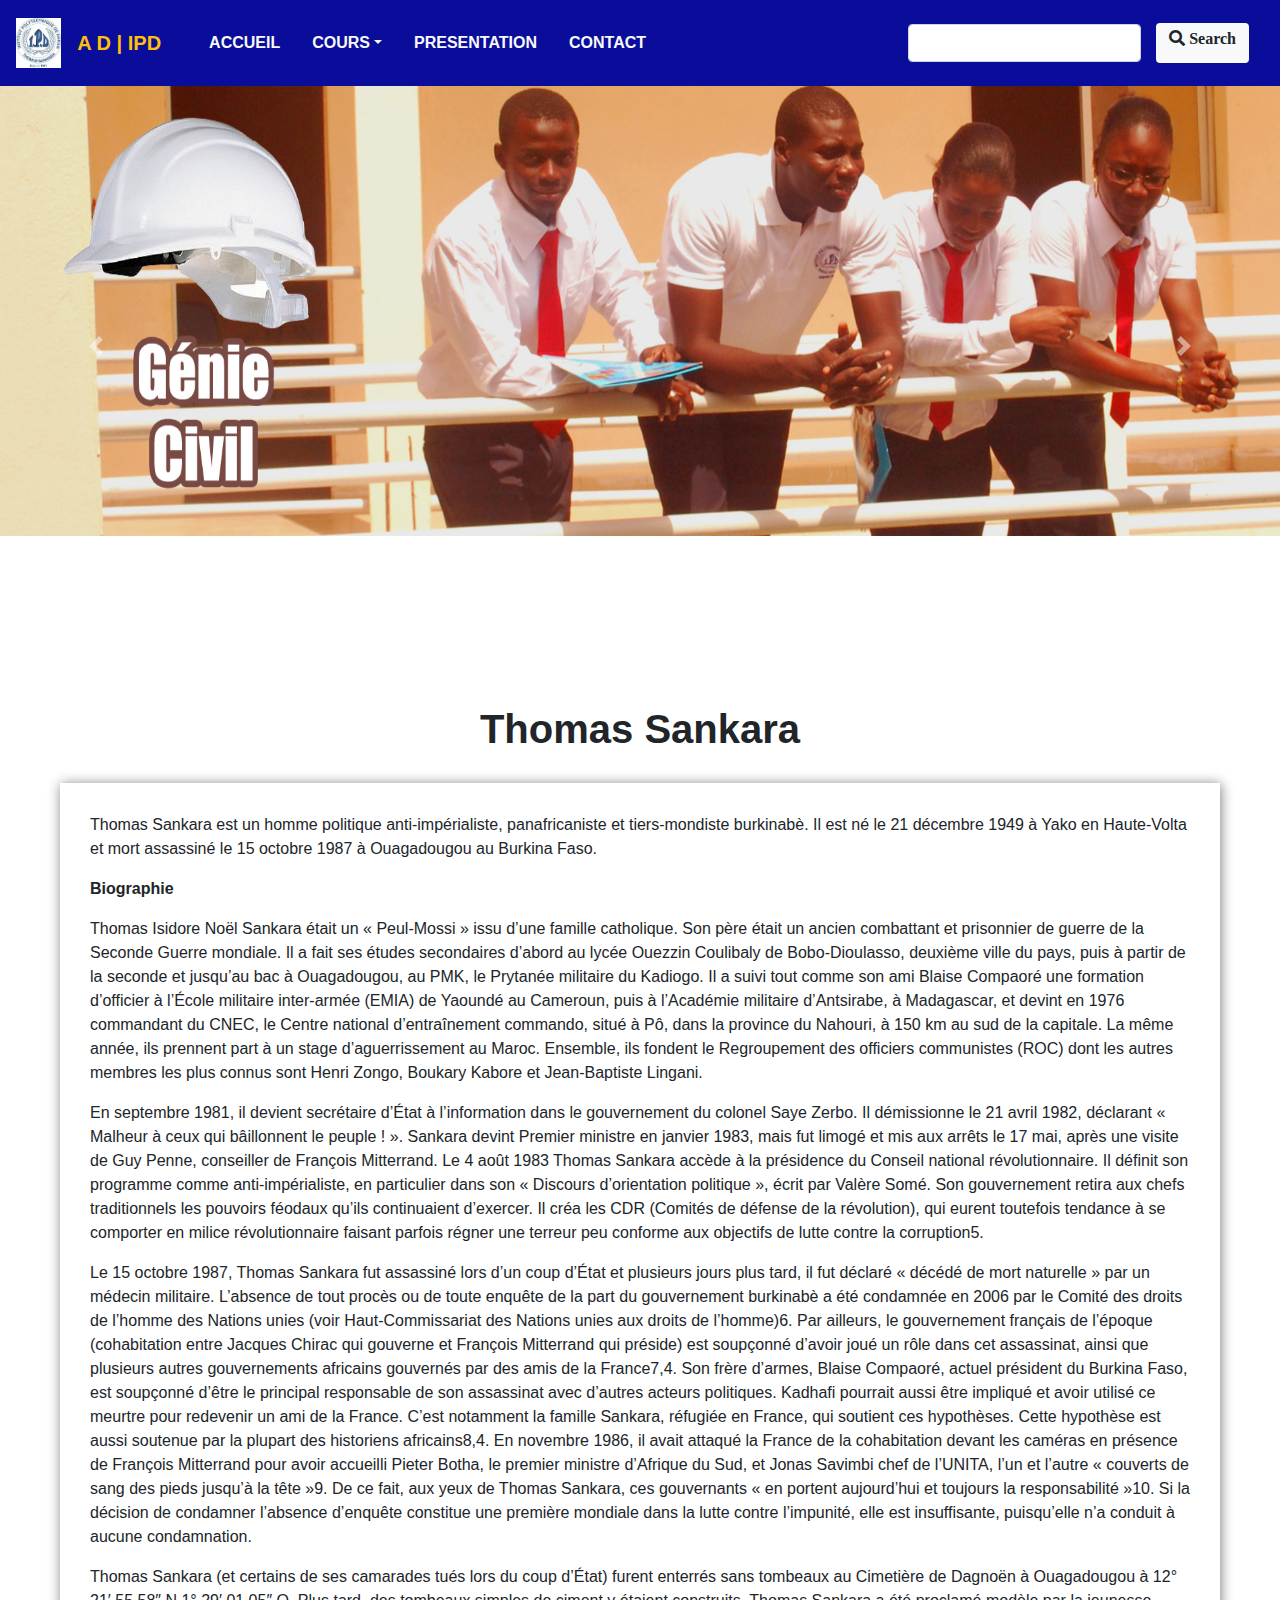
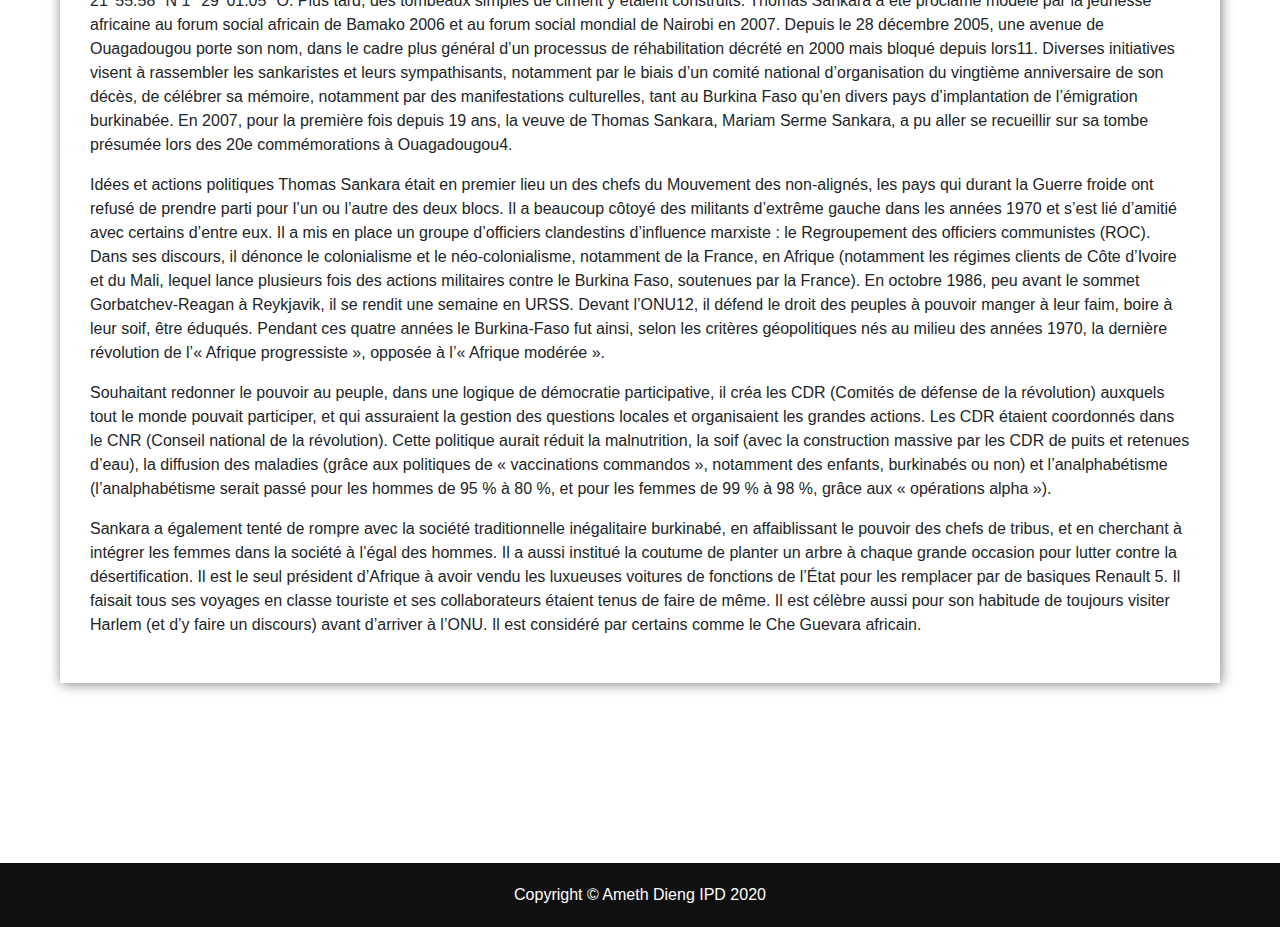
<file: thomas.html>
<!DOCTYPE html>
<html lang="en">
<head>
    <meta charset="UTF-8">
    <meta name="viewport" content="width=device-width, initial-scale=1.0">
    <link rel="stylesheet" href="https://stackpath.bootstrapcdn.com/bootstrap/4.5.0/css/bootstrap.min.css">
    <script src="https://code.jquery.com/jquery-3.5.1.slim.min.js"></script>
    <script src="https://cdn.jsdelivr.net/npm/popper.js@1.16.0/dist/umd/popper.min.js"></script>
    <script src="https://stackpath.bootstrapcdn.com/bootstrap/4.5.0/js/bootstrap.min.js"></script>
    <link rel="stylesheet" href="https://use.fontawesome.com/releases/v5.7.0/css/all.css">
    <link rel="stylesheet" type="text/css" href="style.css">
    <title>Ameth Dieng IPD</title>
</head>
<nav class="navbar navbar-expand-md navbar-bark navfix" style="background-color:rgb(10, 13, 153);">
    <a href="./index.html"><img src="logo.jpg" class="logo"></a>
    <a class="navbar-brand text-warning font-weight-bold text-uppercase px-3 " href="https://twitter.com/amethdieng96" target="_blank">A D | IPD</a>
    <button type="button" name="button" class="navbar-toggler btn bg-light" data-toggle="collapse" data-target="#menu">
        <span class="navbar-toggler-icon"></span>
    </button>  
    <div class="collapse navbar-collapse justify-content-between" id="menu">
        <ul class="navbar-nav">
            <li class="nav-item"><a class="nav-link text-light font-weight-bold text-uppercase px-3" href="index.html">Accueil</a></li>
                <li class="nav-item dropdown">
                    <a class="nav-link text-light font-weight-bold text-uppercase px-3 dropdown-toggle" data-toggle="dropdown">Cours</a>
                        <div class="dropdown-menu">
                            <a class="dropdown-item" href="coursphp.html">PHP</a>
                            <a class="dropdown-item" href="courshtml.html">HTML</a>
                            <a class="dropdown-item" href="courscss.html">CSS</a>
                        </div>
                </li>
        
                <li class="nav-item"><a class="nav-link text-light font-weight-bold text-uppercase px-3" href="presentation.html">Presentation</a></li>
                <li class="nav-item"><a class="nav-link text-light font-weight-bold text-uppercase px-3" href="contact.html">Contact</a></li>
        </ul>
        <div>
            <form class="form-inline">
                <div class="input-group">
                    <input type="" name="" class="form-control ml-3">
                </div>
                <button type="button" name="button" class="input-group-append btn bg-light"><i class="fas fa-search">  Search</i></button>
            </form>
        </div>
    </div>
        
</nav>
<body>
    <div id="carouselExampleIndicators" class="carousel slide" data-ride="carousel">
        <ol class="carousel-indicators">
            <li data-target="#carouselExampleIndicators" data-slide-to="0" class="active"></li>
            <li data-target="#carouselExampleIndicators" data-slide-to="1"></li>
            <li data-target="#carouselExampleIndicators" data-slide-to="2"></li>
        </ol>
        <div class="carousel-inner">
            <div class="carousel-item active">
            <img src="mg2.jpg" class="d-block w-100" alt="mg2.jpg">
        </div>
        <div class="carousel-item">
            <img src="mg3.jpg" class="d-block w-100 info" alt="mg3.jpg">
        </div>
        <div class="carousel-item">
            <img src="mg4.jpg" class="d-block w-100" alt="mg4.jpg">
        </div>
        </div>
        <a class="carousel-control-prev" href="#carouselExampleIndicators" role="button" data-slide="prev">
            <span class="carousel-control-prev-icon" aria-hidden="true"></span>
            <span class="sr-only">Previous</span>
        </a>
        <a class="carousel-control-next" href="#carouselExampleIndicators" role="button" data-slide="next">
            <span class="carousel-control-next-icon" aria-hidden="true"></span>
            <span class="sr-only">Next</span>
        </a>
    </div>
    <br>
    <h1 class="htext">Thomas Sankara</h1>
    <div class="infobox">
        <p>Thomas Sankara est un homme politique anti-impérialiste, panafricaniste et tiers-mondiste burkinabè. Il est né le 21 décembre 1949 à Yako en Haute-Volta et mort assassiné le 15 octobre 1987 à Ouagadougou au Burkina Faso.</p>

        <p><strong>Biographie</strong></p>
        <p>Thomas Isidore Noël Sankara était un « Peul-Mossi » issu d’une famille catholique. Son père était un ancien combattant et prisonnier de guerre de la Seconde Guerre mondiale. Il a fait ses études secondaires d’abord au lycée Ouezzin Coulibaly de Bobo-Dioulasso, deuxième ville du pays, puis à partir de la seconde et jusqu’au bac à Ouagadougou, au PMK, le Prytanée militaire du Kadiogo. Il a suivi tout comme son ami Blaise Compaoré une formation d’officier à l’École militaire inter-armée (EMIA) de Yaoundé au Cameroun, puis à l’Académie militaire d’Antsirabe, à Madagascar, et devint en 1976 commandant du CNEC, le Centre national d’entraînement commando, situé à Pô, dans la province du Nahouri, à 150 km au sud de la capitale. La même année, ils prennent part à un stage d’aguerrissement au Maroc. Ensemble, ils fondent le Regroupement des officiers communistes (ROC) dont les autres membres les plus connus sont Henri Zongo, Boukary Kabore et Jean-Baptiste Lingani.</p>
        
        <p>En septembre 1981, il devient secrétaire d’État à l’information dans le gouvernement du colonel Saye Zerbo. Il démissionne le 21 avril 1982, déclarant « Malheur à ceux qui bâillonnent le peuple ! ». Sankara devint Premier ministre en janvier 1983, mais fut limogé et mis aux arrêts le 17 mai, après une visite de Guy Penne, conseiller de François Mitterrand. Le 4 août 1983 Thomas Sankara accède à la présidence du Conseil national révolutionnaire. Il définit son programme comme anti-impérialiste, en particulier dans son « Discours d’orientation politique », écrit par Valère Somé. Son gouvernement retira aux chefs traditionnels les pouvoirs féodaux qu’ils continuaient d’exercer. Il créa les CDR (Comités de défense de la révolution), qui eurent toutefois tendance à se comporter en milice révolutionnaire faisant parfois régner une terreur peu conforme aux objectifs de lutte contre la corruption5.</p>
        
        <p>Le 15 octobre 1987, Thomas Sankara fut assassiné lors d’un coup d’État et plusieurs jours plus tard, il fut déclaré « décédé de mort naturelle » par un médecin militaire. L’absence de tout procès ou de toute enquête de la part du gouvernement burkinabè a été condamnée en 2006 par le Comité des droits de l’homme des Nations unies (voir Haut-Commissariat des Nations unies aux droits de l’homme)6. Par ailleurs, le gouvernement français de l’époque (cohabitation entre Jacques Chirac qui gouverne et François Mitterrand qui préside) est soupçonné d’avoir joué un rôle dans cet assassinat, ainsi que plusieurs autres gouvernements africains gouvernés par des amis de la France7,4. Son frère d’armes, Blaise Compaoré, actuel président du Burkina Faso, est soupçonné d’être le principal responsable de son assassinat avec d’autres acteurs politiques. Kadhafi pourrait aussi être impliqué et avoir utilisé ce meurtre pour redevenir un ami de la France. C’est notamment la famille Sankara, réfugiée en France, qui soutient ces hypothèses. Cette hypothèse est aussi soutenue par la plupart des historiens africains8,4. En novembre 1986, il avait attaqué la France de la cohabitation devant les caméras en présence de François Mitterrand pour avoir accueilli Pieter Botha, le premier ministre d’Afrique du Sud, et Jonas Savimbi chef de l’UNITA, l’un et l’autre « couverts de sang des pieds jusqu’à la tête »9. De ce fait, aux yeux de Thomas Sankara, ces gouvernants « en portent aujourd’hui et toujours la responsabilité »10. Si la décision de condamner l’absence d’enquête constitue une première mondiale dans la lutte contre l’impunité, elle est insuffisante, puisqu’elle n’a conduit à aucune condamnation.</p>
        
        <p>Thomas Sankara (et certains de ses camarades tués lors du coup d’État) furent enterrés sans tombeaux au Cimetière de Dagnoën à Ouagadougou à 12° 21′ 55.58″ N 1° 29′ 01.05″ O. Plus tard, des tombeaux simples de ciment y étaient construits. Thomas Sankara a été proclamé modèle par la jeunesse africaine au forum social africain de Bamako 2006 et au forum social mondial de Nairobi en 2007. Depuis le 28 décembre 2005, une avenue de Ouagadougou porte son nom, dans le cadre plus général d’un processus de réhabilitation décrété en 2000 mais bloqué depuis lors11. Diverses initiatives visent à rassembler les sankaristes et leurs sympathisants, notamment par le biais d’un comité national d’organisation du vingtième anniversaire de son décès, de célébrer sa mémoire, notamment par des manifestations culturelles, tant au Burkina Faso qu’en divers pays d’implantation de l’émigration burkinabée. En 2007, pour la première fois depuis 19 ans, la veuve de Thomas Sankara, Mariam Serme Sankara, a pu aller se recueillir sur sa tombe présumée lors des 20e commémorations à Ouagadougou4.</p>
        
        <p>Idées et actions politiques
        Thomas Sankara était en premier lieu un des chefs du Mouvement des non-alignés, les pays qui durant la Guerre froide ont refusé de prendre parti pour l’un ou l’autre des deux blocs. Il a beaucoup côtoyé des militants d’extrême gauche dans les années 1970 et s’est lié d’amitié avec certains d’entre eux. Il a mis en place un groupe d’officiers clandestins d’influence marxiste : le Regroupement des officiers communistes (ROC). Dans ses discours, il dénonce le colonialisme et le néo-colonialisme, notamment de la France, en Afrique (notamment les régimes clients de Côte d’Ivoire et du Mali, lequel lance plusieurs fois des actions militaires contre le Burkina Faso, soutenues par la France). En octobre 1986, peu avant le sommet Gorbatchev-Reagan à Reykjavik, il se rendit une semaine en URSS. Devant l’ONU12, il défend le droit des peuples à pouvoir manger à leur faim, boire à leur soif, être éduqués. Pendant ces quatre années le Burkina-Faso fut ainsi, selon les critères géopolitiques nés au milieu des années 1970, la dernière révolution de l’« Afrique progressiste », opposée à l’« Afrique modérée ».</p>
        
        <p>Souhaitant redonner le pouvoir au peuple, dans une logique de démocratie participative, il créa les CDR (Comités de défense de la révolution) auxquels tout le monde pouvait participer, et qui assuraient la gestion des questions locales et organisaient les grandes actions. Les CDR étaient coordonnés dans le CNR (Conseil national de la révolution). Cette politique aurait réduit la malnutrition, la soif (avec la construction massive par les CDR de puits et retenues d’eau), la diffusion des maladies (grâce aux politiques de « vaccinations commandos », notamment des enfants, burkinabés ou non) et l’analphabétisme (l’analphabétisme serait passé pour les hommes de 95 % à 80 %, et pour les femmes de 99 % à 98 %, grâce aux « opérations alpha »).</p>
        
        <p>Sankara a également tenté de rompre avec la société traditionnelle inégalitaire burkinabé, en affaiblissant le pouvoir des chefs de tribus, et en cherchant à intégrer les femmes dans la société à l’égal des hommes. Il a aussi institué la coutume de planter un arbre à chaque grande occasion pour lutter contre la désertification. Il est le seul président d’Afrique à avoir vendu les luxueuses voitures de fonctions de l’État pour les remplacer par de basiques Renault 5. Il faisait tous ses voyages en classe touriste et ses collaborateurs étaient tenus de faire de même. Il est célèbre aussi pour son habitude de toujours visiter Harlem (et d’y faire un discours) avant d’arriver à l’ONU. Il est considéré par certains comme le Che Guevara africain.</p>
    </div>
    <div class="footer">
        <footer>Copyright &copy; Ameth Dieng IPD 2020</footer>
    </div>
</body>
</html>
</file>
<file: style.css>
*{
    font-family: 'Montserrat', sans-serif;
}

.info{
    width: 300px;
}

.shot{
    height: 210px;
    margin-bottom: 20px;
}

.shot1{
    height: 210px;
    width: 370px;
    margin-bottom: 22px;
}

.d-block{
    height: 450px;
    margin-bottom: 0;
}

.im{
    height: 158px;
}

.red{
    height: 300px;
}

.carousel slide{
    height: 100px;
}

.carousel-inner{
    height: 520px;
}

.titre{
    font-size: 24px;
    font-weight: bold;
    border-bottom: solid rgb(125, 125, 240);
}

.jumbotron{
    margin-top: 40px;
    border-bottom: solid rgb(125, 125, 240);
}

.btend0 .btend1 .btend2{
    color: cyan;
}

.btn{
    height: 40px;
}

.btend1{
    margin-top: 1px;
}

.btend2{
    margin-top: 1px;
}

.far{
    height: 10px;
}

.fadecarou{
    width: 100%;
	display: block;
}
.row-ca{
    width: 100%;
	margin: auto;
	display: flex;
	flex-wrap: wrap;
	box-sizing: border-box;
}
.col-md-4{
    width: 25%;
	padding: 10px 20px;
	box-sizing: border-box;
}

.carousel-inner{
    max-width: 100%;
}

.footer{
    text-align: center;
    color: white;
    background: rgb(17, 16, 16);
    padding: 20px;
    margin-top: 180px;
}

.infobox{
    margin-left: 60px;
    margin-right: 60px;
    padding: 30px;
    margin-bottom: 20px;
    box-shadow: 1px 1px 12px gray;
}

.htext{
    text-align: center;
    font-weight: bold;
    margin-bottom: 30px;
    margin-top: 75px;
}

.signature{
    margin-left: 900px;
}

.input-group-append{
    margin: 15px;
}

#main{
    background-color: gray;
    border-top: 20px solid #fff;
    border-bottom: 20px solid blue;
}

#main p{
    border-bottom: red solid 1px;
    margin: 20px;
    padding: 10px;
}

#mainform{
    margin-left: 50px;
    margin-bottom: 30px;
}

label{
    display: block;
    width: 200px;
}

input{
    border: 1px solid;
    border-radius: 20px;
    outline: none;
    width: 230px;
    height: 25px;
    color: black;
    text-align: start;
    padding-left: 10px;
    margin-bottom: 20px;
    padding: 2px;
}

.btn1{
    margin-top: -17px;
    border: 1px solid;
    border-radius: 20px;
    display: block;
    cursor: pointer;
    text-align: center;
    padding: 2px;
}

.btn1:hover{
    background-color: blue;
}

#artxt{
    margin: 0px; 
    margin-top: -14px;
    width: 563px; 
    height: 239px;
}

h4{
    margin-top: 5px;
}

.contact{
    margin-left: 50px;
}

.logo{
    height: 50px;
}
</file>
